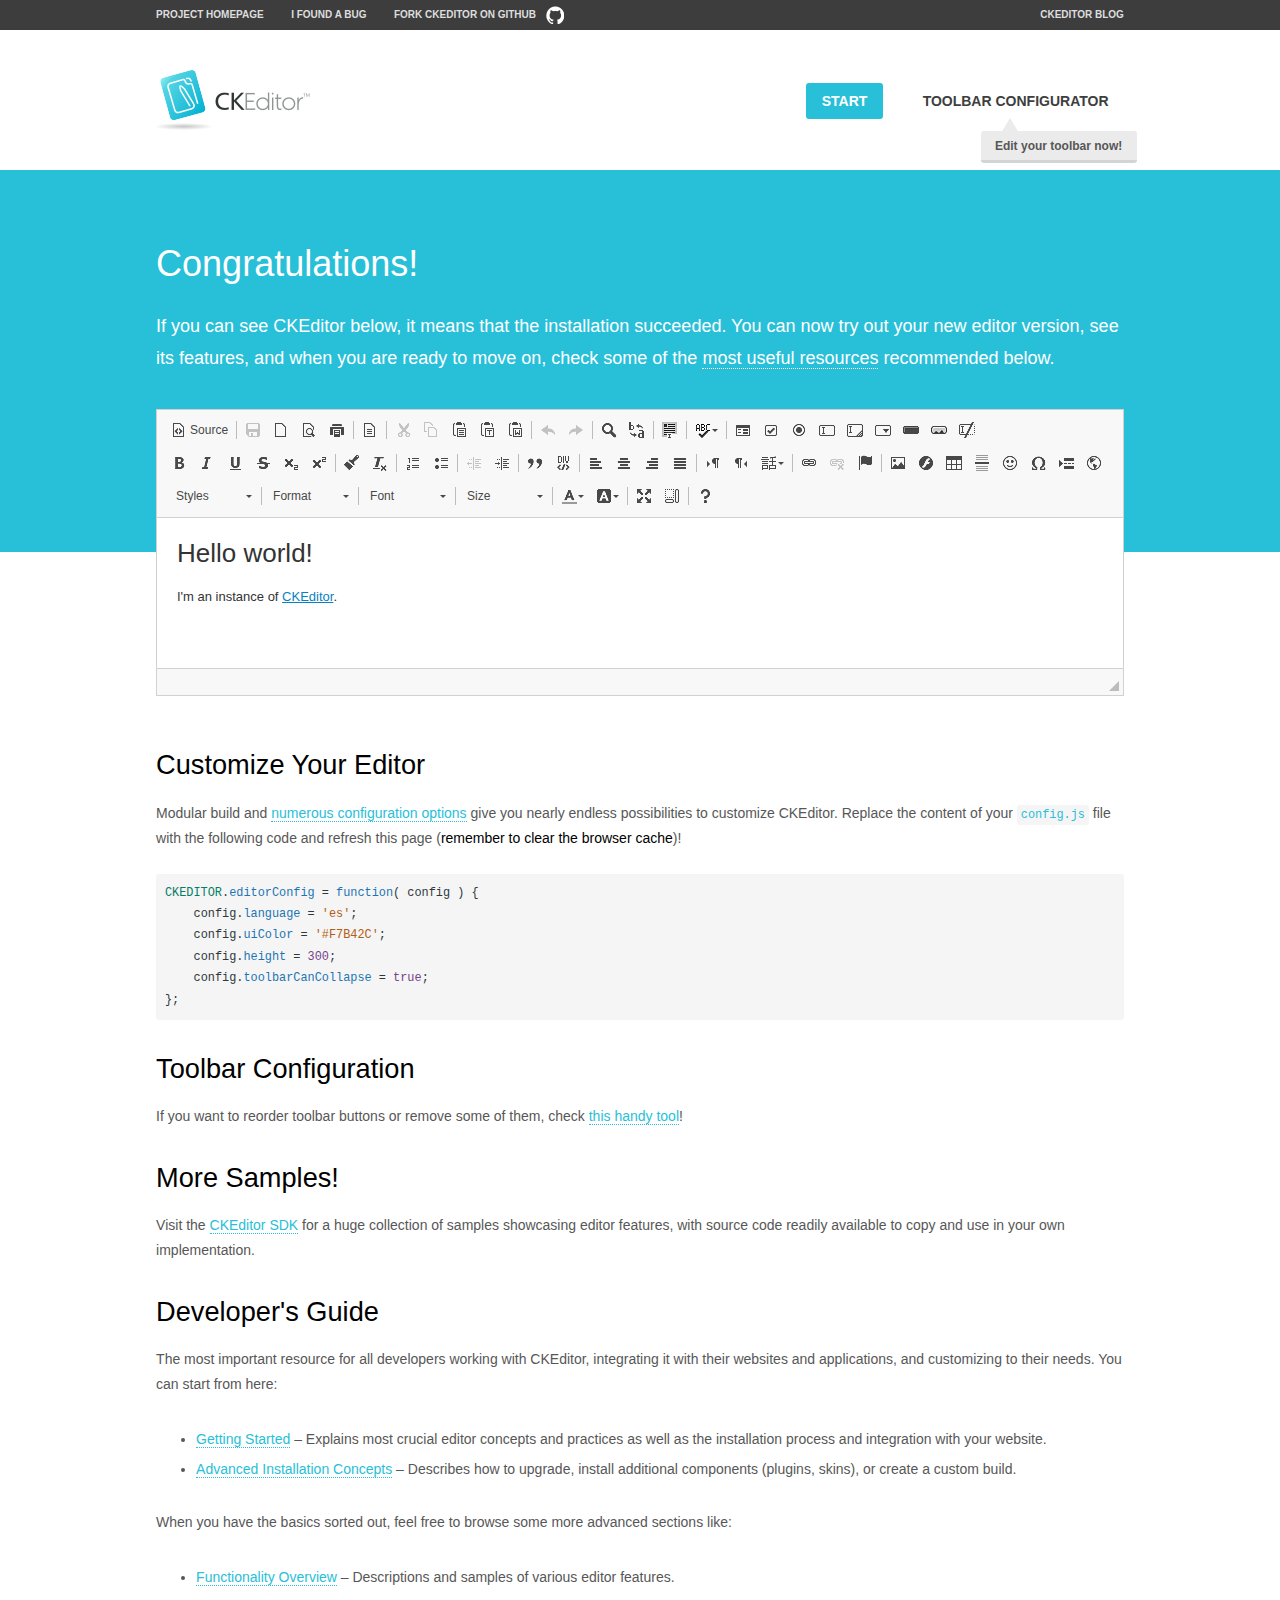
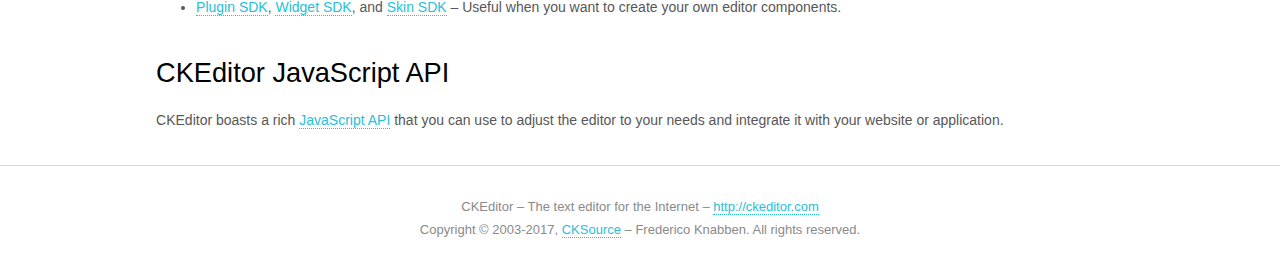
<file: js/ckeditor/samples/index.html>
<!DOCTYPE html>
<!--
Copyright (c) 2003-2017, CKSource - Frederico Knabben. All rights reserved.
For licensing, see LICENSE.md or http://ckeditor.com/license
-->
<html>
<head>
	<meta charset="utf-8">
	<title>CKEditor Sample</title>
	<script src="../ckeditor.js"></script>
	<script src="js/sample.js"></script>
	<link rel="stylesheet" href="css/samples.css">
	<link rel="stylesheet" href="toolbarconfigurator/lib/codemirror/neo.css">
</head>
<body id="main">

<nav class="navigation-a">
	<div class="grid-container">
		<ul class="navigation-a-left grid-width-70">
			<li><a href="http://ckeditor.com">Project Homepage</a></li>
			<li><a href="http://dev.ckeditor.com/">I found a bug</a></li>
			<li><a href="http://github.com/ckeditor/ckeditor-dev" class="icon-pos-right icon-navigation-a-github">Fork CKEditor on GitHub</a></li>
		</ul>
		<ul class="navigation-a-right grid-width-30">
			<li><a href="http://ckeditor.com/blog-list">CKEditor Blog</a></li>
		</ul>
	</div>
</nav>

<header class="header-a">
	<div class="grid-container">
		<h1 class="header-a-logo grid-width-30">
			<a href="index.html"><img src="img/logo.png" alt="CKEditor Sample"></a>
		</h1>

		<nav class="navigation-b grid-width-70">
			<ul>
				<li><a href="index.html" class="button-a button-a-background">Start</a></li>
				<li><a href="toolbarconfigurator/index.html" class="button-a">Toolbar configurator <span class="balloon-a balloon-a-nw">Edit your toolbar now!</span></a></li>
			</ul>
		</nav>
	</div>
</header>

<main>
	<div class="adjoined-top">
		<div class="grid-container">
			<div class="content grid-width-100">
				<h1>Congratulations!</h1>
				<p>
					If you can see CKEditor below, it means that the installation succeeded.
					You can now try out your new editor version, see its features, and when you are ready to move on, check some of the <a href="#sample-customize">most useful resources</a> recommended below.
				</p>
			</div>
		</div>
	</div>
	<div class="adjoined-bottom">
		<div class="grid-container">
			<div class="grid-width-100">
				<div id="editor">
					<h1>Hello world!</h1>
					<p>I'm an instance of <a href="http://ckeditor.com">CKEditor</a>.</p>
				</div>
			</div>
		</div>
	</div>

	<div class="grid-container">
		<div class="content grid-width-100">
			<section id="sample-customize">
				<h2>Customize Your Editor</h2>
				<p>Modular build and <a href="http://docs.ckeditor.com/#!/guide/dev_configuration">numerous configuration options</a> give you nearly endless possibilities to customize CKEditor. Replace the content of your <code><a href="../config.js">config.js</a></code> file with the following code and refresh this page (<strong>remember to clear the browser cache</strong>)!</p>
		<pre class="cm-s-neo CodeMirror"><code><span style="padding-right: 0.1px;"><span class="cm-variable">CKEDITOR</span>.<span class="cm-property">editorConfig</span> <span class="cm-operator">=</span> <span class="cm-keyword">function</span>( <span class="cm-def">config</span> ) {</span>
<span style="padding-right: 0.1px;"><span class="cm-tab">	</span><span class="cm-variable-2">config</span>.<span class="cm-property">language</span> <span class="cm-operator">=</span> <span class="cm-string">'es'</span>;</span>
<span style="padding-right: 0.1px;"><span class="cm-tab">	</span><span class="cm-variable-2">config</span>.<span class="cm-property">uiColor</span> <span class="cm-operator">=</span> <span class="cm-string">'#F7B42C'</span>;</span>
<span style="padding-right: 0.1px;"><span class="cm-tab">	</span><span class="cm-variable-2">config</span>.<span class="cm-property">height</span> <span class="cm-operator">=</span> <span class="cm-number">300</span>;</span>
<span style="padding-right: 0.1px;"><span class="cm-tab">	</span><span class="cm-variable-2">config</span>.<span class="cm-property">toolbarCanCollapse</span> <span class="cm-operator">=</span> <span class="cm-atom">true</span>;</span>
<span style="padding-right: 0.1px;">};</span></code></pre>
			</section>

			<section>
				<h2>Toolbar Configuration</h2>
				<p>If you want to reorder toolbar buttons or remove some of them, check <a href="toolbarconfigurator/index.html">this handy tool</a>!</p>
			</section>

			<section>
				<h2>More Samples!</h2>
				<p>Visit the <a href="http://sdk.ckeditor.com">CKEditor SDK</a> for a huge collection of samples showcasing editor features, with source code readily available to copy and use in your own implementation.</p>
			</section>

			<section>
				<h2>Developer's Guide</h2>
				<p>The most important resource for all developers working with CKEditor, integrating it with their websites and applications, and customizing to their needs. You can start from here:</p>
				<ul>
					<li><a href="http://docs.ckeditor.com/#!/guide/dev_installation">Getting Started</a> &ndash; Explains most crucial editor concepts and practices as well as the installation process and integration with your website.</li>
					<li><a href="http://docs.ckeditor.com/#!/guide/dev_advanced_installation">Advanced Installation Concepts</a> &ndash; Describes how to upgrade, install additional components (plugins, skins), or create a custom build.</li>
				</ul>
					<p>When you have the basics sorted out, feel free to browse some more advanced sections like:</p>
				<ul>
					<li><a href="http://docs.ckeditor.com/#!/guide/dev_features">Functionality Overview</a> &ndash; Descriptions and samples of various editor features.</li>
					<li><a href="http://docs.ckeditor.com/#!/guide/plugin_sdk_intro">Plugin SDK</a>, <a href="http://docs.ckeditor.com/#!/guide/widget_sdk_intro">Widget SDK</a>, and <a href="http://docs.ckeditor.com/#!/guide/skin_sdk_intro">Skin SDK</a> &ndash; Useful when you want to create your own editor components.</li>
				</ul>
			</section>

			<section>
				<h2>CKEditor JavaScript API</h2>
				<p>CKEditor boasts a rich <a href="http://docs.ckeditor.com/#!/api">JavaScript API</a> that you can use to adjust the editor to your needs and integrate it with your website or application.</p>
			</section>
		</div>
	</div>
</main>

<footer class="footer-a grid-container">
	<div class="grid-container">
		<p class="grid-width-100">
			CKEditor &ndash; The text editor for the Internet &ndash; <a class="samples" href="http://ckeditor.com/">http://ckeditor.com</a>
		</p>
		<p class="grid-width-100" id="copy">
			Copyright &copy; 2003-2017, <a class="samples" href="http://cksource.com/">CKSource</a> &ndash; Frederico Knabben. All rights reserved.
		</p>
	</div>
</footer>
<script>
	initSample();
</script>

</body>
</html>
</file>
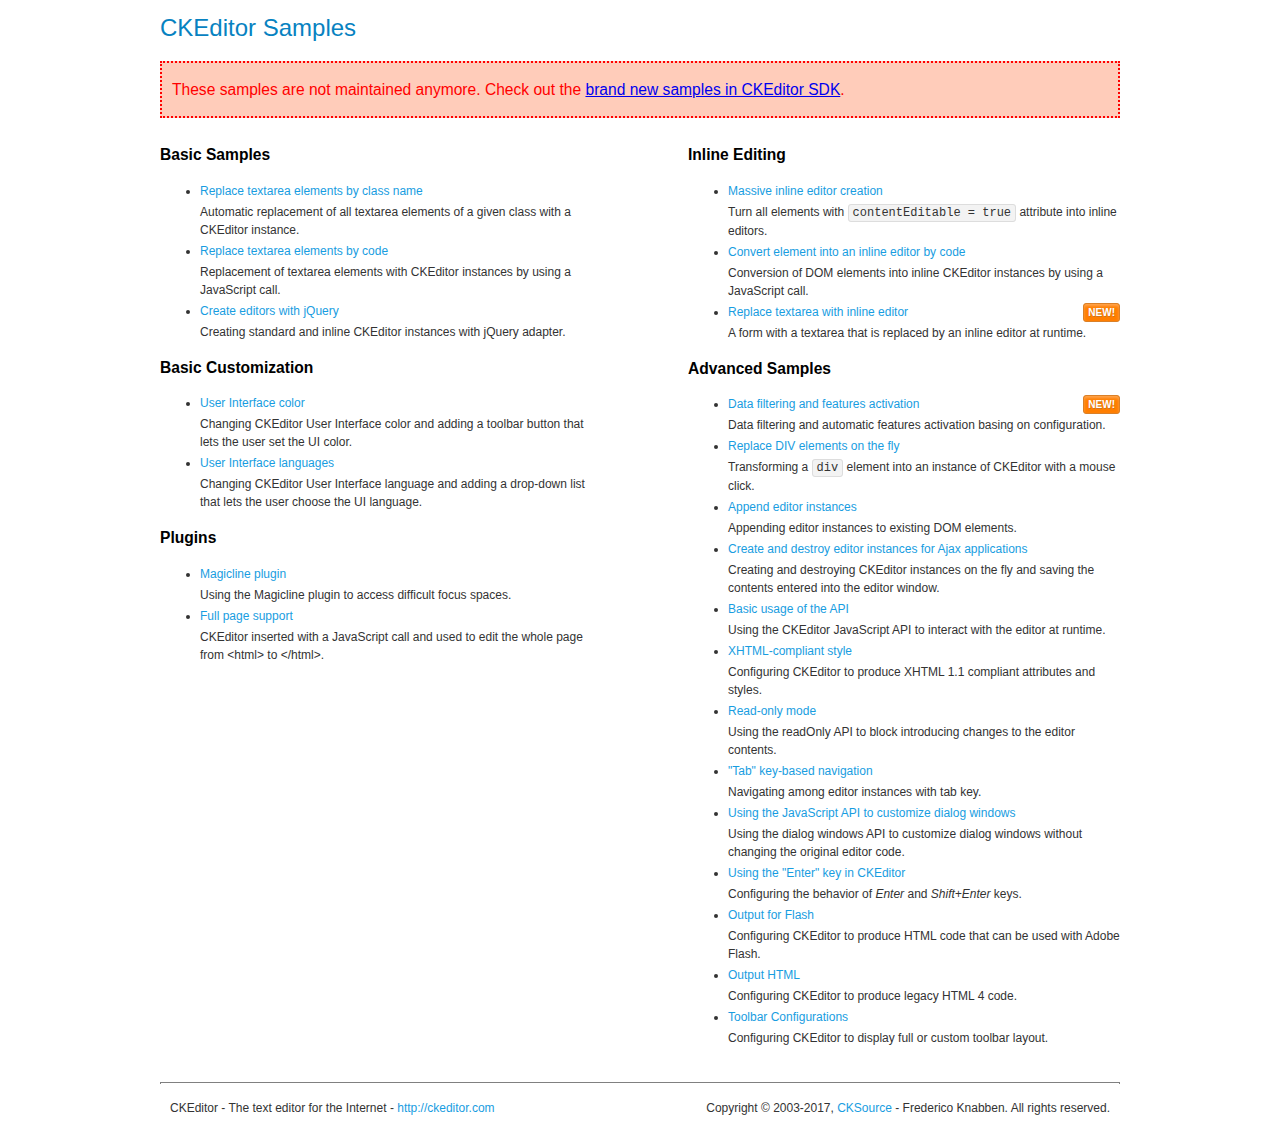
<file: js/ckeditor/samples/old/index.html>
<!DOCTYPE html>
<!--
Copyright (c) 2003-2017, CKSource - Frederico Knabben. All rights reserved.
For licensing, see LICENSE.md or http://ckeditor.com/license
-->
<html>
<head>
	<meta charset="utf-8">
	<title>CKEditor Samples</title>
	<link rel="stylesheet" href="sample.css">
</head>
<body>
	<h1 class="samples">
		CKEditor Samples
	</h1>
	<div class="warning deprecated">
		These samples are not maintained anymore. Check out the <a href="http://sdk.ckeditor.com/">brand new samples in CKEditor SDK</a>.
	</div>
	<div class="twoColumns">
		<div class="twoColumnsLeft">
			<h2 class="samples">
				Basic Samples
			</h2>
			<dl class="samples">
				<dt><a class="samples" href="replacebyclass.html">Replace textarea elements by class name</a></dt>
				<dd>Automatic replacement of all textarea elements of a given class with a CKEditor instance.</dd>

				<dt><a class="samples" href="replacebycode.html">Replace textarea elements by code</a></dt>
				<dd>Replacement of textarea elements with CKEditor instances by using a JavaScript call.</dd>

				<dt><a class="samples" href="jquery.html">Create editors with jQuery</a></dt>
				<dd>Creating standard and inline CKEditor instances with jQuery adapter.</dd>
			</dl>

			<h2 class="samples">
				Basic Customization
			</h2>
			<dl class="samples">
				<dt><a class="samples" href="uicolor.html">User Interface color</a></dt>
				<dd>Changing CKEditor User Interface color and adding a toolbar button that lets the user set the UI color.</dd>

				<dt><a class="samples" href="uilanguages.html">User Interface languages</a></dt>
				<dd>Changing CKEditor User Interface language and adding a drop-down list that lets the user choose the UI language.</dd>
			</dl>


			<h2 class="samples">Plugins</h2>
<dl class="samples">
<dt><a class="samples" href="magicline/magicline.html">Magicline plugin</a></dt>
<dd>Using the Magicline plugin to access difficult focus spaces.</dd>

<dt><a class="samples" href="wysiwygarea/fullpage.html">Full page support</a></dt>
<dd>CKEditor inserted with a JavaScript call and used to edit the whole page from &lt;html&gt; to &lt;/html&gt;.</dd>
</dl>
		</div>
		<div class="twoColumnsRight">
			<h2 class="samples">
				Inline Editing
			</h2>
			<dl class="samples">
				<dt><a class="samples" href="inlineall.html">Massive inline editor creation</a></dt>
				<dd>Turn all elements with <code>contentEditable = true</code> attribute into inline editors.</dd>

				<dt><a class="samples" href="inlinebycode.html">Convert element into an inline editor by code</a></dt>
				<dd>Conversion of DOM elements into inline CKEditor instances by using a JavaScript call.</dd>

				<dt><a class="samples" href="inlinetextarea.html">Replace textarea with inline editor</a> <span class="new">New!</span></dt>
				<dd>A form with a textarea that is replaced by an inline editor at runtime.</dd>

				
			</dl>

			<h2 class="samples">
				Advanced Samples
			</h2>
			<dl class="samples">
				<dt><a class="samples" href="datafiltering.html">Data filtering and features activation</a> <span class="new">New!</span></dt>
				<dd>Data filtering and automatic features activation basing on configuration.</dd>

				<dt><a class="samples" href="divreplace.html">Replace DIV elements on the fly</a></dt>
				<dd>Transforming a <code>div</code> element into an instance of CKEditor with a mouse click.</dd>

				<dt><a class="samples" href="appendto.html">Append editor instances</a></dt>
				<dd>Appending editor instances to existing DOM elements.</dd>

				<dt><a class="samples" href="ajax.html">Create and destroy editor instances for Ajax applications</a></dt>
				<dd>Creating and destroying CKEditor instances on the fly and saving the contents entered into the editor window.</dd>

				<dt><a class="samples" href="api.html">Basic usage of the API</a></dt>
				<dd>Using the CKEditor JavaScript API to interact with the editor at runtime.</dd>

				<dt><a class="samples" href="xhtmlstyle.html">XHTML-compliant style</a></dt>
				<dd>Configuring CKEditor to produce XHTML 1.1 compliant attributes and styles.</dd>

				<dt><a class="samples" href="readonly.html">Read-only mode</a></dt>
				<dd>Using the readOnly API to block introducing changes to the editor contents.</dd>

				<dt><a class="samples" href="tabindex.html">"Tab" key-based navigation</a></dt>
				<dd>Navigating among editor instances with tab key.</dd>


				
<dt><a class="samples" href="dialog/dialog.html">Using the JavaScript API to customize dialog windows</a></dt>
<dd>Using the dialog windows API to customize dialog windows without changing the original editor code.</dd>

<dt><a class="samples" href="enterkey/enterkey.html">Using the &quot;Enter&quot; key in CKEditor</a></dt>
<dd>Configuring the behavior of <em>Enter</em> and <em>Shift+Enter</em> keys.</dd>

<dt><a class="samples" href="htmlwriter/outputforflash.html">Output for Flash</a></dt>
<dd>Configuring CKEditor to produce HTML code that can be used with Adobe Flash.</dd>

<dt><a class="samples" href="htmlwriter/outputhtml.html">Output HTML</a></dt>
<dd>Configuring CKEditor to produce legacy HTML 4 code.</dd>

<dt><a class="samples" href="toolbar/toolbar.html">Toolbar Configurations</a></dt>
<dd>Configuring CKEditor to display full or custom toolbar layout.</dd>

			</dl>
		</div>
	</div>
	<div id="footer">
		<hr>
		<p>
			CKEditor - The text editor for the Internet - <a class="samples" href="http://ckeditor.com/">http://ckeditor.com</a>
		</p>
		<p id="copy">
			Copyright &copy; 2003-2017, <a class="samples" href="http://cksource.com/">CKSource</a> - Frederico Knabben. All rights reserved.
		</p>
	</div>
</body>
</html>
</file>
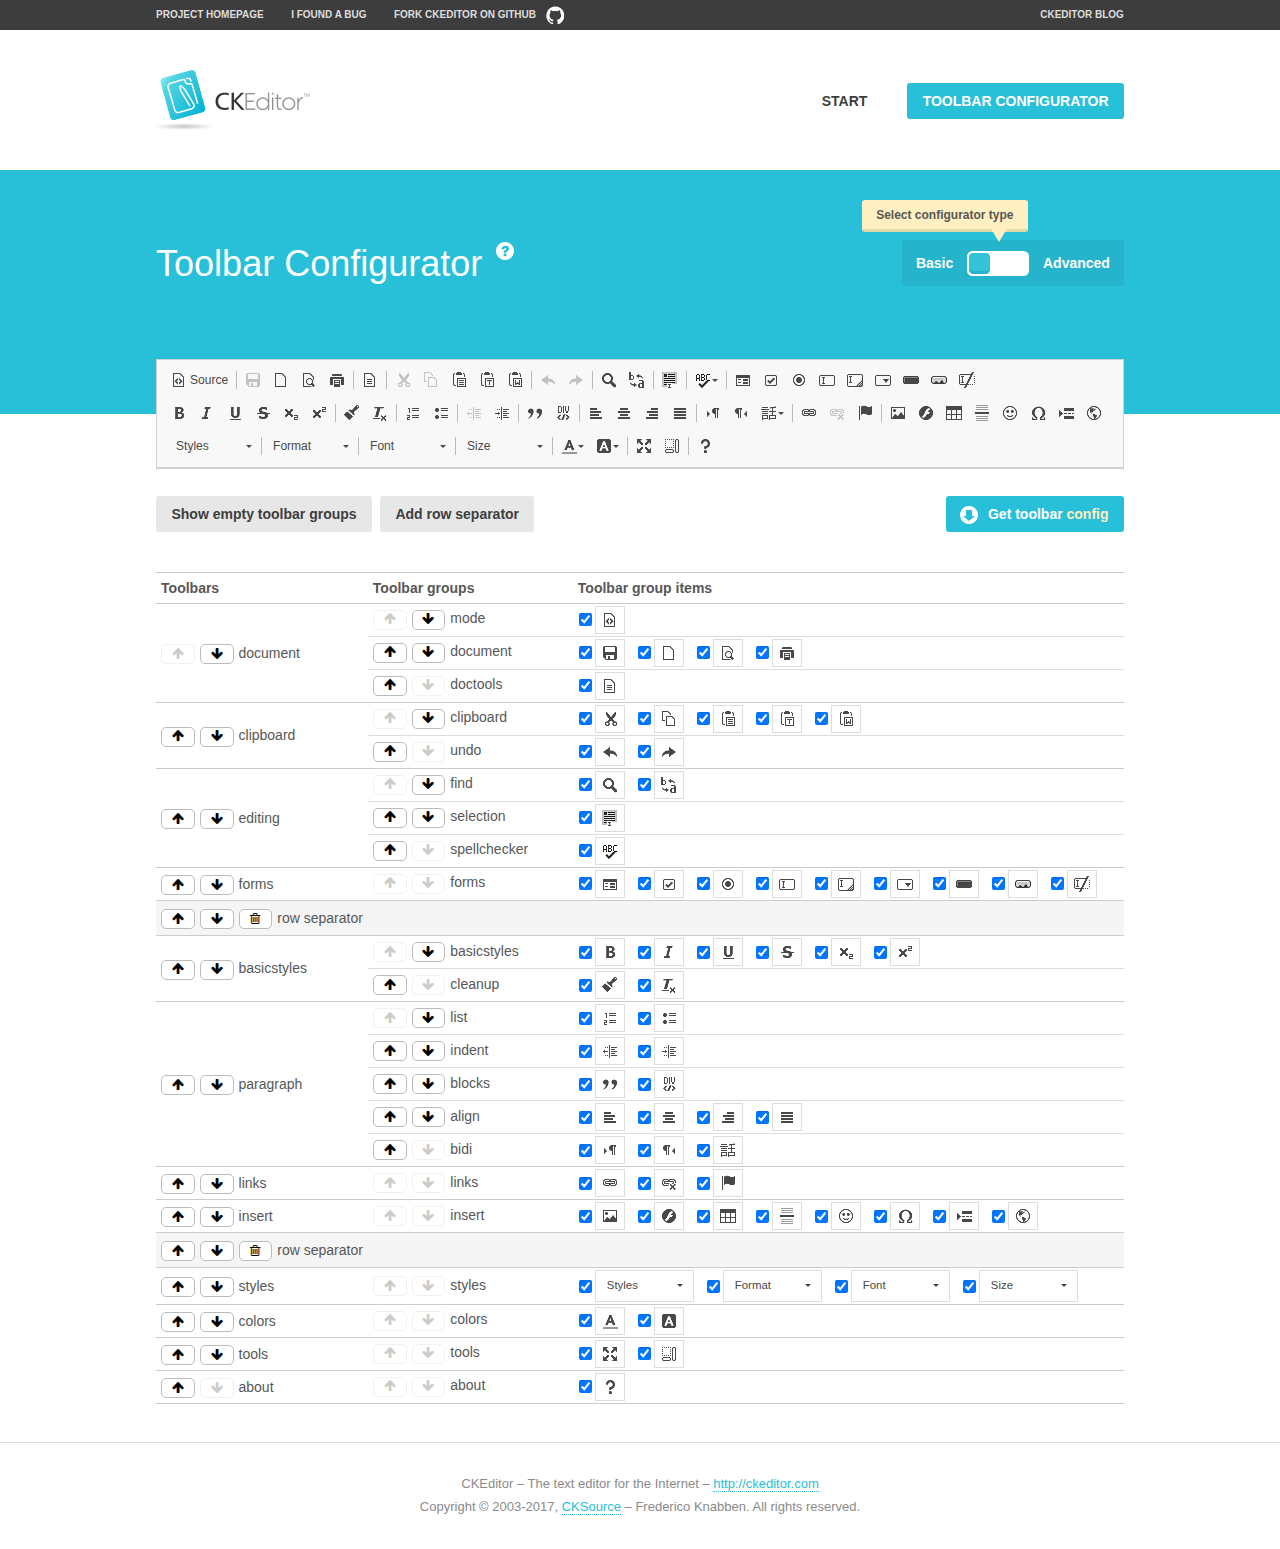
<file: js/ckeditor/samples/toolbarconfigurator/index.html>
<!DOCTYPE html>
<!--
Copyright (c) 2003-2017, CKSource - Frederico Knabben. All rights reserved.
For licensing, see LICENSE.md or http://ckeditor.com/license
-->
<!--[if IE 8]><html class="ie8"><![endif]-->
<!--[if gt IE 8]><html><![endif]-->
<!--[if !IE]><!--><html><!--<![endif]-->
<head>
	<meta charset="utf-8">
	<title>Toolbar Configurator</title>
	<script src="../../ckeditor.js"></script>
	<script>
		if ( CKEDITOR.env.ie && CKEDITOR.env.version < 9 )
			CKEDITOR.tools.enableHtml5Elements( document );
	</script>
	<link rel="stylesheet" href="lib/codemirror/codemirror.css">
	<link rel="stylesheet" href="lib/codemirror/show-hint.css">
	<link rel="stylesheet" href="lib/codemirror/neo.css">
	<link rel="stylesheet" href="css/fontello.css">
	<link rel="stylesheet" href="../css/samples.css">
</head>
<body id="toolbar">

<nav class="navigation-a">
	<div class="grid-container">
		<ul class="navigation-a-left grid-width-70">
			<li><a href="http://ckeditor.com">Project Homepage</a></li>
			<li><a href="http://dev.ckeditor.com/">I found a bug</a></li>
			<li><a href="http://github.com/ckeditor/ckeditor-dev" class="icon-pos-right icon-navigation-a-github">Fork CKEditor on GitHub</a></li>
		</ul>
		<ul class="navigation-a-right grid-width-30">
			<li><a href="http://ckeditor.com/blog-list">CKEditor Blog</a></li>
		</ul>
	</div>
</nav>

<header class="header-a">
	<div class="grid-container">
		<h1 class="header-a-logo grid-width-30">
			<a href="../index.html"><img src="../img/logo.png" alt="CKEditor Logo"></a>
		</h1>
		<nav class="navigation-b grid-width-70">
			<ul>
				<li><a href="../index.html"  class="button-a">Start</a></li>
				<li><a href="index.html"  class="button-a button-a-background">Toolbar configurator</a></li>
			</ul>
		</nav>
	</div>
</header>

<main>
	<div class="adjoined-top">
		<div class="grid-container">
			<div class="content grid-width-100">
				<div class="grid-container-nested">
					<h1 class="grid-width-60">
						Toolbar Configurator
						<a href="#help-content" type="button" title="Configurator help" id="help" class="button-a button-a-background button-a-no-text icon-pos-left icon-question-mark">Help</a>
					</h1>

					<div class="grid-width-40 grid-switch-magic">
						<div class="switch">
							<span class="balloon-a balloon-a-se">Select configurator type</span>
							<input type="radio" name="radio" data-num="1" id="radio-basic" />
							<input type="radio" name="radio" data-num="2" id="radio-advanced" />
							<label data-for="1" for="radio-basic">Basic</label>
							<span class="switch-inner">
								<span class="handler"></span>
							</span>
							<label data-for="2" for="radio-advanced">Advanced</label>
						</div>
					</div>
				</div>
			</div>
		</div>
	</div>
	<div class="adjoined-bottom">
		<div class="grid-container">
			<div class="grid-width-100">
				<div class="editors-container">
					<div id="editor-basic"></div>
					<div id="editor-advanced"></div>
				</div>
			</div>
		</div>
	</div>

	<div class="grid-container configurator">
		<div class="content grid-width-100">
			<div class="configurator">
				<div>
					<div id="toolbarModifierWrapper"></div>
				</div>
			</div>
		</div>
	</div>

	<div id="help-content">
		<div class="grid-container">
			<div class="grid-width-100">
				<h2>What Am I Doing Here?</h2>

				<div class="grid-container grid-container-nested">
					<div class="basic">
						<div class="grid-width-50">
							<p>Arrange <a href="http://docs.ckeditor.com/#!/api/CKEDITOR.config-cfg-toolbarGroups">toolbar groups</a>, toggle <a href="http://docs.ckeditor.com/#!/api/CKEDITOR.config-cfg-removeButtons">button visibility</a> according to your needs and get your toolbar configuration.</p>
							<p>You can replace the content of the <a href="../../config.js"><code>config.js</code></a> file with the generated configuration. If you already set some configuration options you will need to merge both configurations.</p>
						</div>
						<div class="grid-width-50">
							<p>Read more about different ways of <a href="http://docs.ckeditor.com/#!/guide/dev_configuration">setting configuration</a> and do not forget about <strong>clearing browser cache</strong>.</p>
							<p>Arranging toolbar groups is the recommended way of configuring the toolbar, but if you need more freedom you can use the <a href="#advanced">advanced configurator</a>.</p>
						</div>
					</div>
					<div class="advanced" style="display: none;">
						<div class="grid-width-50">
							<p>With this code editor you can edit your <a href="http://docs.ckeditor.com/#!/api/CKEDITOR.config-cfg-toolbar">toolbar configuration</a> live.</p>
							<p>You can replace the content of the <a href="../../config.js"><code>config.js</code></a> file with the generated configuration. If you already set some configuration options you will need to merge both configurations.</p>
						</div>
						<div class="grid-width-50">
							<p>Read more about different ways of <a href="http://docs.ckeditor.com/#!/guide/dev_configuration">setting configuration</a> and do not forget about <strong>clearing browser cache</strong>.</p>
						</div>
					</div>
				</div>

				<p class="grid-container grid-container-nested">
					<button type="button" class="help-content-close grid-width-100 button-a button-a-background">Got it. Let's play!</button>
				</p>
			</div>
		</div>
	</div>
</main>

<footer class="footer-a grid-container">
	<p class="grid-width-100">
		CKEditor &ndash; The text editor for the Internet &ndash; <a class="samples" href="http://ckeditor.com/">http://ckeditor.com</a>
	</p>
	<p class="grid-width-100" id="copy">
		Copyright &copy; 2003-2017, <a class="samples" href="http://cksource.com/">CKSource</a> &ndash; Frederico Knabben. All rights reserved.
	</p>
</footer>

<script src="lib/codemirror/codemirror.js"></script>
<script src="lib/codemirror/javascript.js"></script>
<script src="lib/codemirror/show-hint.js"></script>

<script src="js/fulltoolbareditor.js"></script>
<script src="js/abstracttoolbarmodifier.js"></script>
<script src="js/toolbarmodifier.js"></script>
<script src="js/toolbartextmodifier.js"></script>
<script src="../js/sf.js"></script>

<script>
	( function() {
		'use strict';

		var mode = ( window.location.hash.substr( 1 ) === 'advanced' ) ? 'advanced' : 'basic',
			configuratorSection = CKEDITOR.document.findOne( 'main > .grid-container.configurator' ),
			basicInstruction = CKEDITOR.document.findOne( '#help-content .basic' ),
			advancedInstruction = CKEDITOR.document.findOne( '#help-content .advanced' ),

			// Configurator mode switcher.
			modeSwitchBasic = CKEDITOR.document.getById( 'radio-basic' ),
			modeSwitchAdvanced = CKEDITOR.document.getById( 'radio-advanced' );

		// Initial setup
		function updateSwitcher() {
			if ( mode === 'advanced' ) {
				modeSwitchAdvanced.$.checked = true;
			} else {
				modeSwitchBasic.$.checked = true;
			}
		}

		updateSwitcher();

		CKEDITOR.document.getWindow().on( 'hashchange', function( e ) {
			var hash = window.location.hash.substr( 1 );
			if ( !( hash === 'advanced' || hash === 'basic' ) ) {
				return;
			}
			mode = hash;
			onToolbarsDone( mode );
		} );

		CKEDITOR.document.getWindow().on( 'resize', function() {
			updateToolbar( ( mode === 'basic' ? toolbarModifier : toolbarTextModifier )[ 'editorInstance' ] );
		} );

		function onRefresh( modifier ) {
			modifier = modifier || this;

			if ( mode === 'basic' && modifier instanceof ToolbarConfigurator.ToolbarTextModifier ) {
				return;
			}

			// CodeMirror container becomes visible, so we need to refresh and to avoid rendering problems.
			if ( mode === 'advanced' && modifier instanceof ToolbarConfigurator.ToolbarTextModifier ) {
				modifier.codeContainer.refresh();
			}

			updateToolbar( modifier.editorInstance );
		}

		function updateToolbar( editor ) {
			var editorContainer = editor.container;

			// Not always editor is loaded.
			if ( !editorContainer ) {
				return;
			}

			var displayStyle = editorContainer.getStyle( 'display' );

			editorContainer.setStyle( 'display', 'block' );

			var newHeight = editorContainer.getSize( 'height' );

			var newMarginTop = parseInt( editorContainer.getComputedStyle( 'margin-top' ), 10 );
			newMarginTop = ( isNaN( newMarginTop ) ? 0 : Number( newMarginTop ) );

			var newMarginBottom = parseInt( editorContainer.getComputedStyle( 'margin-bottom' ), 10 );
			newMarginBottom = ( isNaN( newMarginBottom ) ? 0 : Number( newMarginBottom ) );

			var result = newHeight + newMarginTop + newMarginBottom;

			editorContainer.setStyle( 'display', displayStyle );

			editor.container.getAscendant( 'div' ).setStyle( 'height', result + 'px' );
		}

		var toolbarModifier = new ToolbarConfigurator.ToolbarModifier( 'editor-basic' );

		var done = 0;
		toolbarModifier.init( onToolbarInit );
		toolbarModifier.onRefresh = onRefresh;

		CKEDITOR.document.getById( 'toolbarModifierWrapper' ).append( toolbarModifier.mainContainer );

		var toolbarTextModifier = new ToolbarConfigurator.ToolbarTextModifier( 'editor-advanced' );
		toolbarTextModifier.init( onToolbarInit );
		toolbarTextModifier.onRefresh = onRefresh;

		function onToolbarInit() {
			if ( ++done === 2 ) {
				onToolbarsDone();

				positionSticky.watch( CKEDITOR.document.findOne( '.toolbar' ), function() {
					return mode === 'advanced';
				} );
			}
		}

		function onToolbarsDone() {
			if ( mode === 'basic' ) {
				toggleModeBasic( false );
			} else {
				toggleModeAdvanced( false );
			}

			updateSwitcher();

			setTimeout( function() {
				CKEDITOR.document.findOne( '.editors-container' ).addClass( 'active' );
				CKEDITOR.document.findOne( '#toolbarModifierWrapper' ).addClass( 'active' );
			}, 200 );
		}

		CKEDITOR.document.getById( 'toolbarModifierWrapper' ).append( toolbarTextModifier.mainContainer );

		function toogleModeSwitch( onElement, offElement, onModifier, offModifier ) {
			onElement.addClass( 'fancy-button-active' );
			offElement.removeClass( 'fancy-button-active' );

			onModifier.showUI();
			offModifier.hideUI();
		}

		function toggleModeBasic( callOnRefresh ) {
			callOnRefresh = ( callOnRefresh !== false );
			mode = 'basic';
			window.location.hash = '#basic';
			toogleModeSwitch( modeSwitchBasic, modeSwitchAdvanced, toolbarModifier, toolbarTextModifier );

			configuratorSection.removeClass( 'freed-width' );
			basicInstruction.show();
			advancedInstruction.hide();

			callOnRefresh && onRefresh( toolbarModifier );
		}

		function toggleModeAdvanced( callOnRefresh ) {
			callOnRefresh = ( callOnRefresh !== false );
			mode = 'advanced';
			window.location.hash = '#advanced';
			toogleModeSwitch( modeSwitchAdvanced, modeSwitchBasic, toolbarTextModifier, toolbarModifier );

			configuratorSection.addClass( 'freed-width' );
			advancedInstruction.show();
			basicInstruction.hide();

			callOnRefresh && onRefresh( toolbarTextModifier );
		}

		modeSwitchBasic.on( 'click', toggleModeBasic );
		modeSwitchAdvanced.on( 'click', toggleModeAdvanced );

		//
		// Position:sticky for the toolbar.
		//

		// Will make elements behave like they were styled with position:sticky.
		var positionSticky = {
			// Store object: {
			// 		element: CKEDITOR.dom.element, // Element which will float.
			// 		placeholder: CKEDITOR.dom.element, // Placeholder which is place to prevent page bounce.
			// 		isFixed: boolean // Whether element float now.
			// }
			watched: [],

			active: [],

			staticContainer: null,

			init: function() {
				var element = CKEDITOR.dom.element.createFromHtml(
					'<div class="staticContainer">' +
						'<div class="grid-container" >' +
							'<div class="grid-width-100">' +
								'<div class="inner"></div>' +
							'</div>' +
						'</div>' +
					'</div>' );

				this.staticContainer = element.findOne( '.inner' );

				CKEDITOR.document.getBody().append( element );
			},

			watch: function( element, preventFunc ) {
				this.watched.push( {
					element: element,
					placeholder: new CKEDITOR.dom.element( 'div' ),
					isFixed: false,
					preventFunc: preventFunc
				} );
			},

			checkAll: function() {
				for ( var i = 0; i < this.watched.length; i++ ) {
					this.check( this.watched[ i ] );
				}
			},

			check: function( element ) {
				var isFixed = element.isFixed;
				var shouldBeFixed = this.shouldBeFixed( element );

				// Nothing to be done.
				if ( isFixed === shouldBeFixed ) {
					return;
				}

				var placeholder = element.placeholder;

				if ( isFixed ) {
					// Unfixing.

					element.element.insertBefore( placeholder );
					placeholder.remove();

					element.element.removeStyle( 'margin' );

					this.active.splice( CKEDITOR.tools.indexOf( this.active, element ), 1 );

				} else {
					// Fixing.
					placeholder.setStyle( 'width', element.element.getSize( 'width' ) + 'px' );
					placeholder.setStyle( 'height', element.element.getSize( 'height' ) + 'px' );
					placeholder.setStyle( 'margin-bottom', element.element.getComputedStyle( 'margin-bottom' ) );
					placeholder.setStyle( 'display', element.element.getComputedStyle( 'display' ) );
					placeholder.insertAfter( element.element );

					this.staticContainer.append( element.element );

					this.active.push( element );
				}

				element.isFixed = !element.isFixed;
			},

			shouldBeFixed: function( element ) {
				if ( element.preventFunc && element.preventFunc() ) {
					return false;
				}

				// If element is already fixed we are checking it's placeholder.
				var related = ( element.isFixed ? element.placeholder : element.element ),
					clientRect = related.$.getBoundingClientRect(),
					staticHeight = this.staticContainer.getSize('height' ),
					elemHeight = element.element.getSize( 'height' );

				if ( element.isFixed ) {
					return ( clientRect.top + elemHeight < staticHeight );
				} else {
					return ( clientRect.top < staticHeight );
				}
			}
		};

		positionSticky.init();

		CKEDITOR.document.getWindow().on( 'scroll',
			new CKEDITOR.tools.eventsBuffer( 100, positionSticky.checkAll, positionSticky ).input
		);

		// Make the toolbar sticky.
		positionSticky.watch( CKEDITOR.document.findOne( '.editors-container' ) );

		// Help button and help-content.
		( function() {
			var helpButton = CKEDITOR.document.getById( 'help' ),
				helpContent = CKEDITOR.document.getById( 'help-content' );

			// Don't show help button on IE8 because it's unsupported by Pico Modal.
			if ( CKEDITOR.env.ie && CKEDITOR.env.version == 8 ) {
				helpButton.hide();
			} else {
				// Display help modal when the button is clicked.
				helpButton.on( 'click', function( evt ) {
					SF.modal( {
						// Clone modal content from DOM.
						content: helpContent.getHtml(),

						afterCreate: function( modal ) {
							// Enable modal content button to close the modal.
							new CKEDITOR.dom.element( modal.modalElem() ).findOne( '.help-content-close' ).once( 'click', modal.close );
						}
					} ).show();
				} );
			}
		} )();
	} )();
</script>
</body>
</html>
</file>
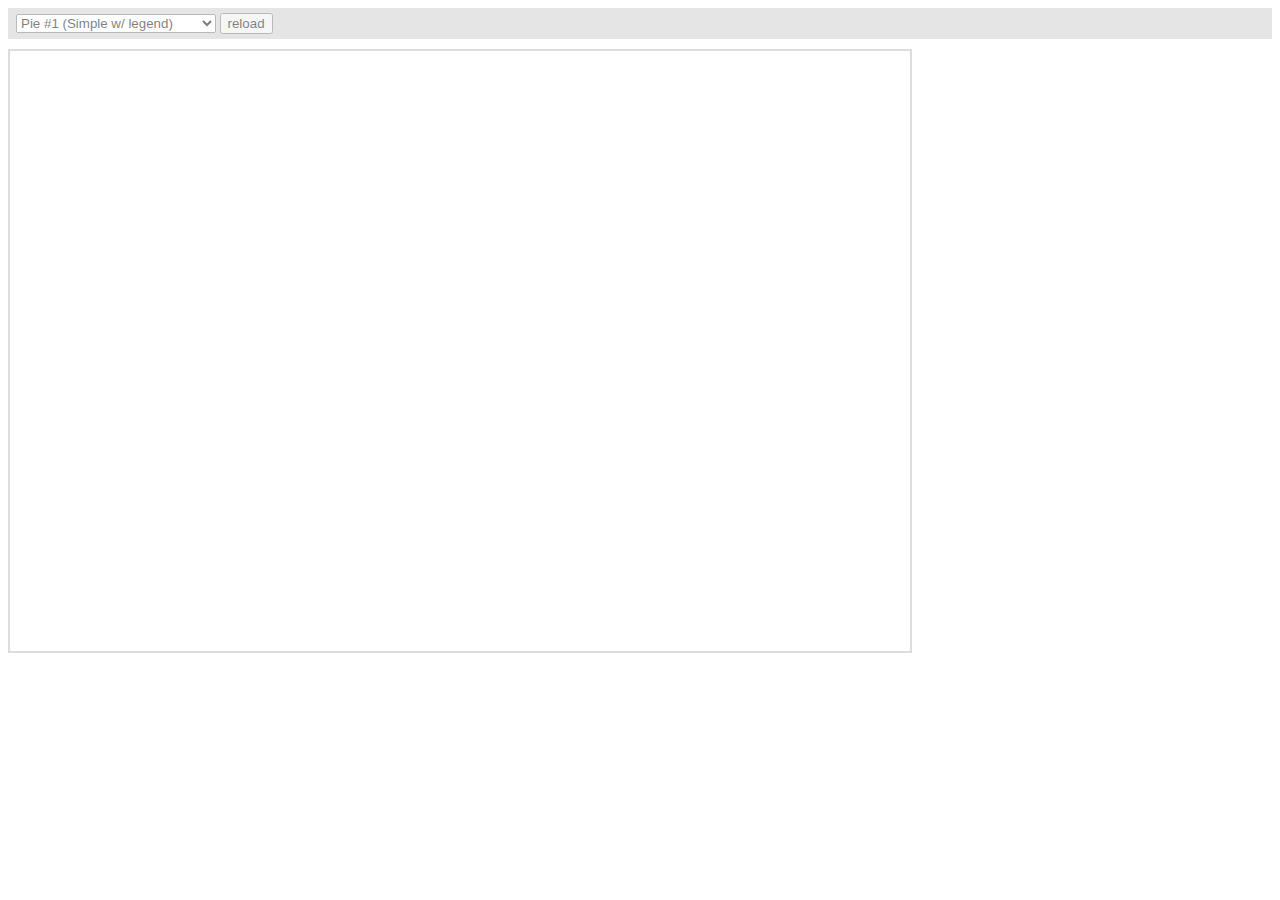
<file: js/amcharts/plugins/export/examples/index.html>
<html>
    <head>
		<meta http-equiv="Content-Type" content="text/html; charset=utf-8">
		<meta name="viewport" content="width=device-width, initial-scale=1, maximum-scale=1">
		<meta http-equiv="X-UA-Compatible" content="IE=edge" />

		<script src="http://code.jquery.com/jquery-1.11.1.min.js"></script>

		<style type="text/css">
			iframe {
				width: 900px;
				height: 600px;
				padding: 0;
				border: 2px solid #ddd;
				overflow: hidden;
				position: relative;
			}
			#controls {
				background: #ccc;
				opacity: 0.5;
				padding: 5px 8px;
				font-size: 14px;
				font-weight: bold;
				font-family: Verdana;
				margin-bottom: 10px;
			}
		</style>

		<script type="text/javascript">
			function setType( type ) {
				$( '#iframe' ).attr( 'src', type );
			}

			function reload() {
				setType( $( '#type' ).val() + "?" + Number( new Date() ) );
			}
		</script>
	</head>
	<body>
		<div id="controls">
			<select id="type" onchange="setType(this.options[this.selectedIndex].value);">
				<option value="pie1.html" selected="selected">Pie #1 (Simple w/ legend)</option>
				<option value="pie2.html"/>Pie #2 (3D w/ legend)</option>
				<option value="pie3.html"/>Pie #3 (w/ ext. legend bottom)</option>
				<option value="pie4.html"/>Pie #4 Multiple instances</option>
				<option value="serial1.html">Serial #1 (Area)</option>
				<option value="serial2.html">Serial #2 (Bar &amp; Line)</option>
				<option value="serial3.html">Serial #3 (Line w/ zoom)</option>
				<option value="xy.html">XY</option>
				<option value="radar.html">Radar</option>
				<option value="gauge.html">Gauge</option>
				<option value="funnel.html">Funnel</option>
				<option value="stock.html">Stock</option>
				<option value="map.html">Map</option>
				<option value="gantt.html">Gantt</option>
				<option value="advanced.html">Advanced</option>
			</select>
			<input type="button" value="reload" onclick="reload();" />
		</div>

		<iframe id="iframe" src="pie1.html" frameborder="0"></iframe>
	</body>
</html>
</file>
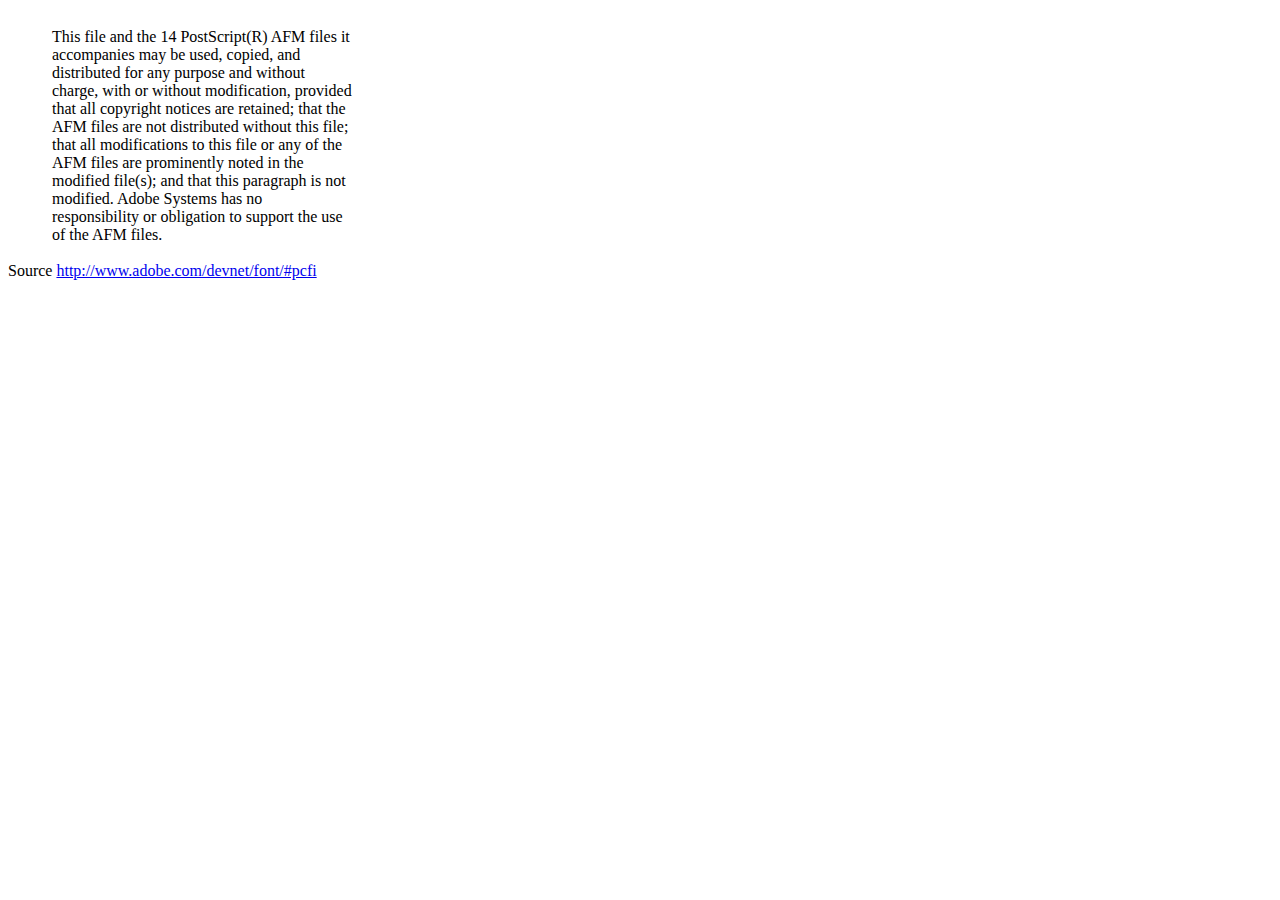
<file: dompdf/lib/fonts/mustRead.html>
<html>
	<head>
		<meta http-equiv="content-type" content="text/html;charset=iso-8859-1">
		<meta name="generator" content="Adobe GoLive 4">
		<title>Core 14 AFM Files - ReadMe</title>
	</head>
	<body bgcolor="white">
		<font color="white">or</font>
		<table border="0" cellpadding="0" cellspacing="2">
			<tr>
				<td width="40"></td>
				<td width="300">This file and the 14 PostScript(R) AFM files it accompanies may be used, copied, and distributed for any purpose and without charge, with or without modification, provided that all copyright notices are retained; that the AFM files are not distributed without this file; that all modifications to this file or any of the AFM files are prominently noted in the modified file(s); and that this paragraph is not modified. Adobe Systems has no responsibility or obligation to support the use of the AFM files. <font color="white">Col</font></td>
			</tr>
		</table>
		<p>Source <a href="http://www.adobe.com/devnet/font/#pcfi">http://www.adobe.com/devnet/font/#pcfi</a></p>
</body>
</html>
</file>
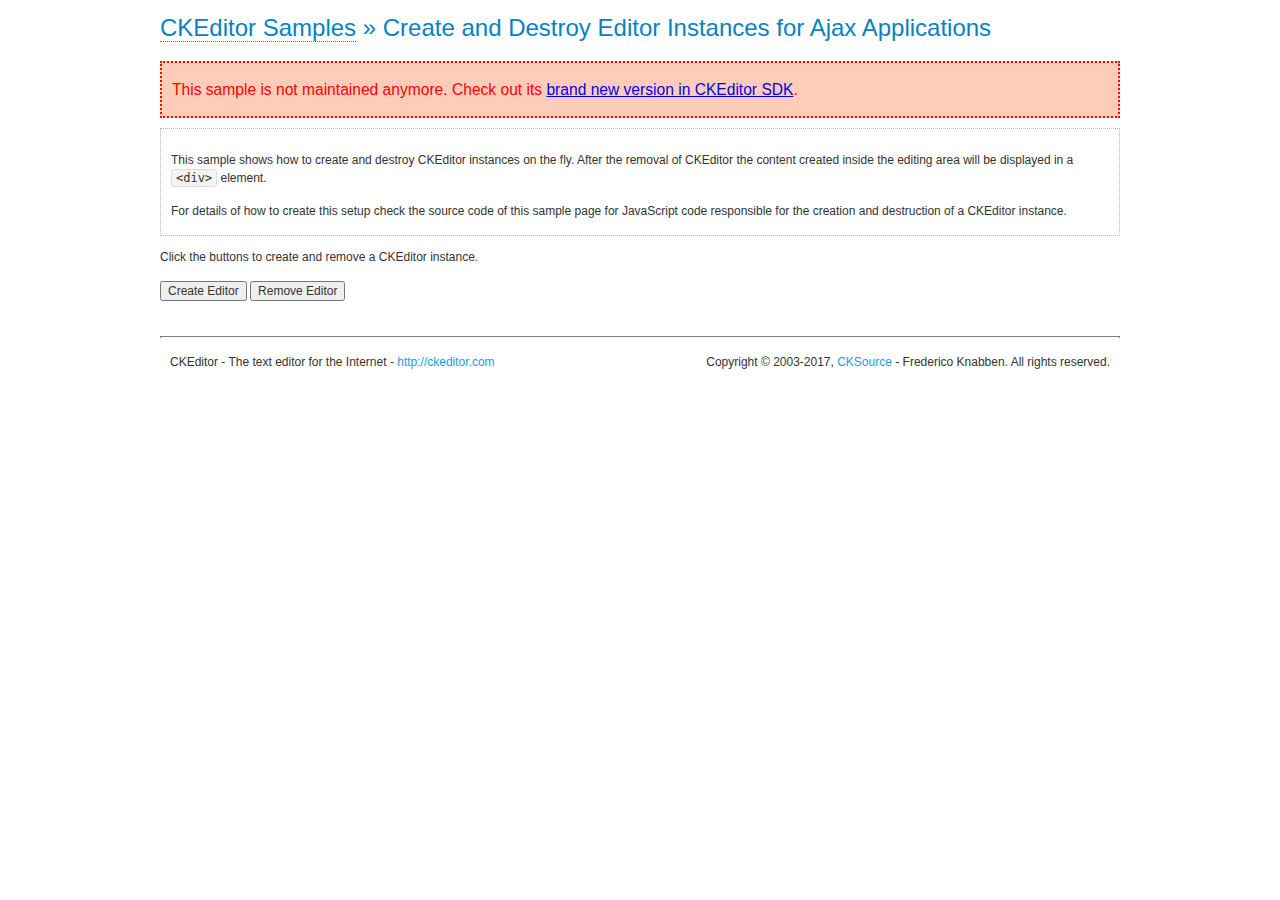
<file: js/ckeditor/samples/old/ajax.html>
<!DOCTYPE html>
<!--
Copyright (c) 2003-2017, CKSource - Frederico Knabben. All rights reserved.
For licensing, see LICENSE.md or http://ckeditor.com/license
-->
<html>
<head>
	<meta charset="utf-8">
	<title>Ajax &mdash; CKEditor Sample</title>
	<script src="../../ckeditor.js"></script>
	<link rel="stylesheet" href="sample.css">
	<script>

		var editor, html = '';

		function createEditor() {
			if ( editor )
				return;

			// Create a new editor inside the <div id="editor">, setting its value to html
			var config = {};
			editor = CKEDITOR.appendTo( 'editor', config, html );
		}

		function removeEditor() {
			if ( !editor )
				return;

			// Retrieve the editor contents. In an Ajax application, this data would be
			// sent to the server or used in any other way.
			document.getElementById( 'editorcontents' ).innerHTML = html = editor.getData();
			document.getElementById( 'contents' ).style.display = '';

			// Destroy the editor.
			editor.destroy();
			editor = null;
		}

	</script>
</head>
<body>
	<h1 class="samples">
		<a href="index.html">CKEditor Samples</a> &raquo; Create and Destroy Editor Instances for Ajax Applications
	</h1>
	<div class="warning deprecated">
		This sample is not maintained anymore. Check out its <a href="http://sdk.ckeditor.com/samples/saveajax.html">brand new version in CKEditor SDK</a>.
	</div>
	<div class="description">
		<p>
			This sample shows how to create and destroy CKEditor instances on the fly. After the removal of CKEditor the content created inside the editing
			area will be displayed in a <code>&lt;div&gt;</code> element.
		</p>
		<p>
			For details of how to create this setup check the source code of this sample page
			for JavaScript code responsible for the creation and destruction of a CKEditor instance.
		</p>
	</div>
	<p>Click the buttons to create and remove a CKEditor instance.</p>
	<p>
		<input onclick="createEditor();" type="button" value="Create Editor">
		<input onclick="removeEditor();" type="button" value="Remove Editor">
	</p>
	<!-- This div will hold the editor. -->
	<div id="editor">
	</div>
	<div id="contents" style="display: none">
		<p>
			Edited Contents:
		</p>
		<!-- This div will be used to display the editor contents. -->
		<div id="editorcontents">
		</div>
	</div>
	<div id="footer">
		<hr>
		<p>
			CKEditor - The text editor for the Internet - <a class="samples" href="http://ckeditor.com/">http://ckeditor.com</a>
		</p>
		<p id="copy">
			Copyright &copy; 2003-2017, <a class="samples" href="http://cksource.com/">CKSource</a> - Frederico
			Knabben. All rights reserved.
		</p>
	</div>
</body>
</html>
</file>
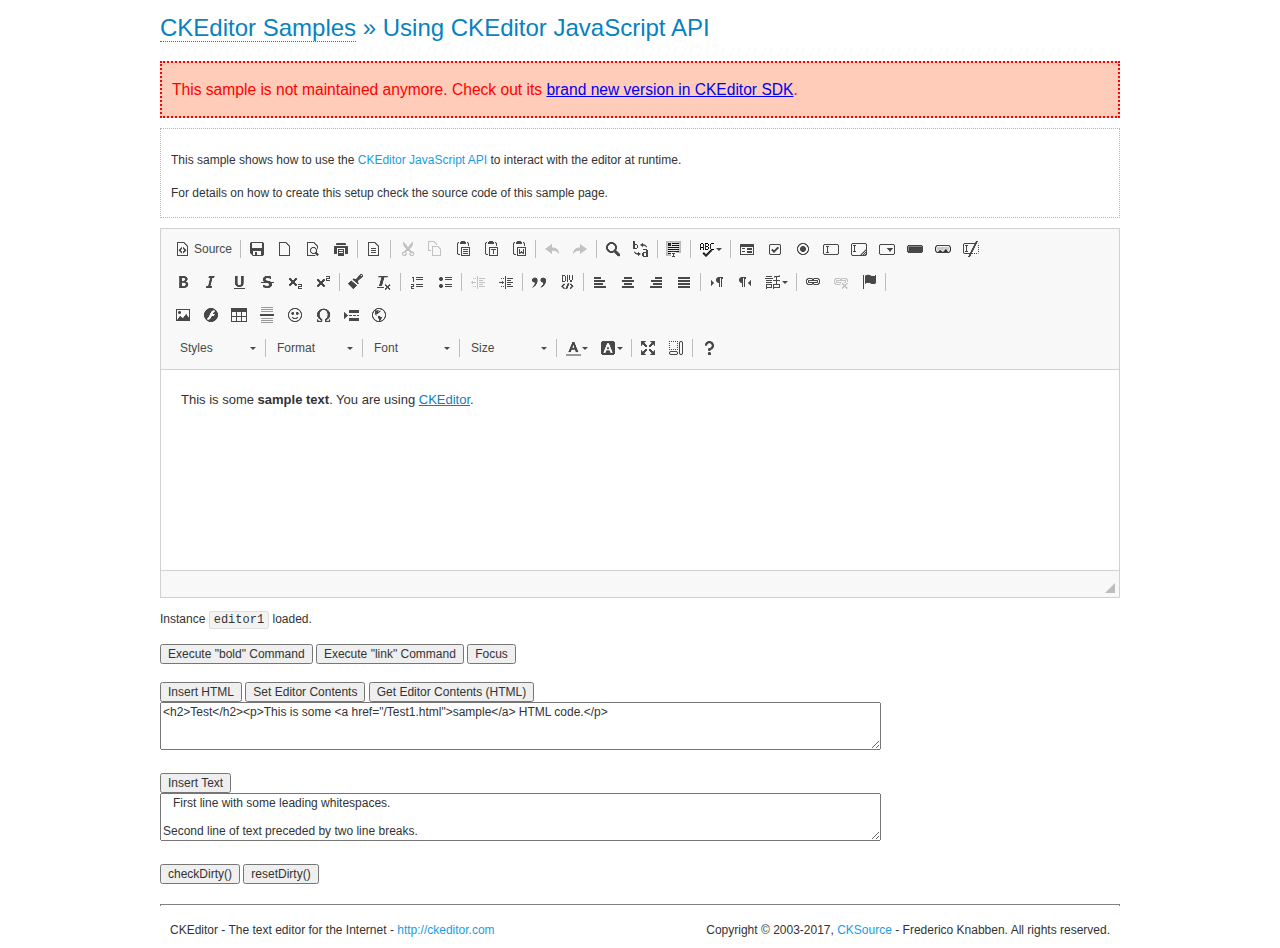
<file: js/ckeditor/samples/old/api.html>
<!DOCTYPE html>
<!--
Copyright (c) 2003-2017, CKSource - Frederico Knabben. All rights reserved.
For licensing, see LICENSE.md or http://ckeditor.com/license
-->
<html>
<head>
	<meta charset="utf-8">
	<title>API Usage &mdash; CKEditor Sample</title>
	<script src="../../ckeditor.js"></script>
	<link href="sample.css" rel="stylesheet">
	<script>

// The instanceReady event is fired, when an instance of CKEditor has finished
// its initialization.
CKEDITOR.on( 'instanceReady', function( ev ) {
	// Show the editor name and description in the browser status bar.
	document.getElementById( 'eMessage' ).innerHTML = 'Instance <code>' + ev.editor.name + '<\/code> loaded.';

	// Show this sample buttons.
	document.getElementById( 'eButtons' ).style.display = 'block';
});

function InsertHTML() {
	// Get the editor instance that we want to interact with.
	var editor = CKEDITOR.instances.editor1;
	var value = document.getElementById( 'htmlArea' ).value;

	// Check the active editing mode.
	if ( editor.mode == 'wysiwyg' )
	{
		// Insert HTML code.
		// http://docs.ckeditor.com/#!/api/CKEDITOR.editor-method-insertHtml
		editor.insertHtml( value );
	}
	else
		alert( 'You must be in WYSIWYG mode!' );
}

function InsertText() {
	// Get the editor instance that we want to interact with.
	var editor = CKEDITOR.instances.editor1;
	var value = document.getElementById( 'txtArea' ).value;

	// Check the active editing mode.
	if ( editor.mode == 'wysiwyg' )
	{
		// Insert as plain text.
		// http://docs.ckeditor.com/#!/api/CKEDITOR.editor-method-insertText
		editor.insertText( value );
	}
	else
		alert( 'You must be in WYSIWYG mode!' );
}

function SetContents() {
	// Get the editor instance that we want to interact with.
	var editor = CKEDITOR.instances.editor1;
	var value = document.getElementById( 'htmlArea' ).value;

	// Set editor contents (replace current contents).
	// http://docs.ckeditor.com/#!/api/CKEDITOR.editor-method-setData
	editor.setData( value );
}

function GetContents() {
	// Get the editor instance that you want to interact with.
	var editor = CKEDITOR.instances.editor1;

	// Get editor contents
	// http://docs.ckeditor.com/#!/api/CKEDITOR.editor-method-getData
	alert( editor.getData() );
}

function ExecuteCommand( commandName ) {
	// Get the editor instance that we want to interact with.
	var editor = CKEDITOR.instances.editor1;

	// Check the active editing mode.
	if ( editor.mode == 'wysiwyg' )
	{
		// Execute the command.
		// http://docs.ckeditor.com/#!/api/CKEDITOR.editor-method-execCommand
		editor.execCommand( commandName );
	}
	else
		alert( 'You must be in WYSIWYG mode!' );
}

function CheckDirty() {
	// Get the editor instance that we want to interact with.
	var editor = CKEDITOR.instances.editor1;
	// Checks whether the current editor contents present changes when compared
	// to the contents loaded into the editor at startup
	// http://docs.ckeditor.com/#!/api/CKEDITOR.editor-method-checkDirty
	alert( editor.checkDirty() );
}

function ResetDirty() {
	// Get the editor instance that we want to interact with.
	var editor = CKEDITOR.instances.editor1;
	// Resets the "dirty state" of the editor (see CheckDirty())
	// http://docs.ckeditor.com/#!/api/CKEDITOR.editor-method-resetDirty
	editor.resetDirty();
	alert( 'The "IsDirty" status has been reset' );
}

function Focus() {
	CKEDITOR.instances.editor1.focus();
}

function onFocus() {
	document.getElementById( 'eMessage' ).innerHTML = '<b>' + this.name + ' is focused </b>';
}

function onBlur() {
	document.getElementById( 'eMessage' ).innerHTML = this.name + ' lost focus';
}

	</script>

</head>
<body>
	<h1 class="samples">
		<a href="index.html">CKEditor Samples</a> &raquo; Using CKEditor JavaScript API
	</h1>
	<div class="warning deprecated">
		This sample is not maintained anymore. Check out its <a href="http://sdk.ckeditor.com/samples/api.html">brand new version in CKEditor SDK</a>.
	</div>
	<div class="description">
	<p>
		This sample shows how to use the
		<a class="samples" href="http://docs.ckeditor.com/#!/api/CKEDITOR.editor">CKEditor JavaScript API</a>
		to interact with the editor at runtime.
	</p>
	<p>
		For details on how to create this setup check the source code of this sample page.
	</p>
	</div>

	<!-- This <div> holds alert messages to be display in the sample page. -->
	<div id="alerts">
		<noscript>
			<p>
				<strong>CKEditor requires JavaScript to run</strong>. In a browser with no JavaScript
				support, like yours, you should still see the contents (HTML data) and you should
				be able to edit it normally, without a rich editor interface.
			</p>
		</noscript>
	</div>
	<form action="../../../samples/sample_posteddata.php" method="post">
		<textarea cols="100" id="editor1" name="editor1" rows="10">&lt;p&gt;This is some &lt;strong&gt;sample text&lt;/strong&gt;. You are using &lt;a href="http://ckeditor.com/"&gt;CKEditor&lt;/a&gt;.&lt;/p&gt;</textarea>

		<script>
			// Replace the <textarea id="editor1"> with an CKEditor instance.
			CKEDITOR.replace( 'editor1', {
				on: {
					focus: onFocus,
					blur: onBlur,

					// Check for availability of corresponding plugins.
					pluginsLoaded: function( evt ) {
						var doc = CKEDITOR.document, ed = evt.editor;
						if ( !ed.getCommand( 'bold' ) )
							doc.getById( 'exec-bold' ).hide();
						if ( !ed.getCommand( 'link' ) )
							doc.getById( 'exec-link' ).hide();
					}
				}
			});
		</script>

		<p id="eMessage">
		</p>

		<div id="eButtons" style="display: none">
			<input id="exec-bold" onclick="ExecuteCommand('bold');" type="button" value="Execute &quot;bold&quot; Command">
			<input id="exec-link" onclick="ExecuteCommand('link');" type="button" value="Execute &quot;link&quot; Command">
			<input onclick="Focus();" type="button" value="Focus">
			<br><br>
			<input onclick="InsertHTML();" type="button" value="Insert HTML">
			<input onclick="SetContents();" type="button" value="Set Editor Contents">
			<input onclick="GetContents();" type="button" value="Get Editor Contents (HTML)">
			<br>
			<textarea cols="100" id="htmlArea" rows="3">&lt;h2&gt;Test&lt;/h2&gt;&lt;p&gt;This is some &lt;a href="/Test1.html"&gt;sample&lt;/a&gt; HTML code.&lt;/p&gt;</textarea>
			<br>
			<br>
			<input onclick="InsertText();" type="button" value="Insert Text">
			<br>
			<textarea cols="100" id="txtArea" rows="3">   First line with some leading whitespaces.

Second line of text preceded by two line breaks.</textarea>
			<br>
			<br>
			<input onclick="CheckDirty();" type="button" value="checkDirty()">
			<input onclick="ResetDirty();" type="button" value="resetDirty()">
		</div>
	</form>
	<div id="footer">
		<hr>
		<p>
			CKEditor - The text editor for the Internet - <a class="samples" href="http://ckeditor.com/">http://ckeditor.com</a>
		</p>
		<p id="copy">
			Copyright &copy; 2003-2017, <a class="samples" href="http://cksource.com/">CKSource</a> - Frederico
			Knabben. All rights reserved.
		</p>
	</div>
</body>
</html>
</file>
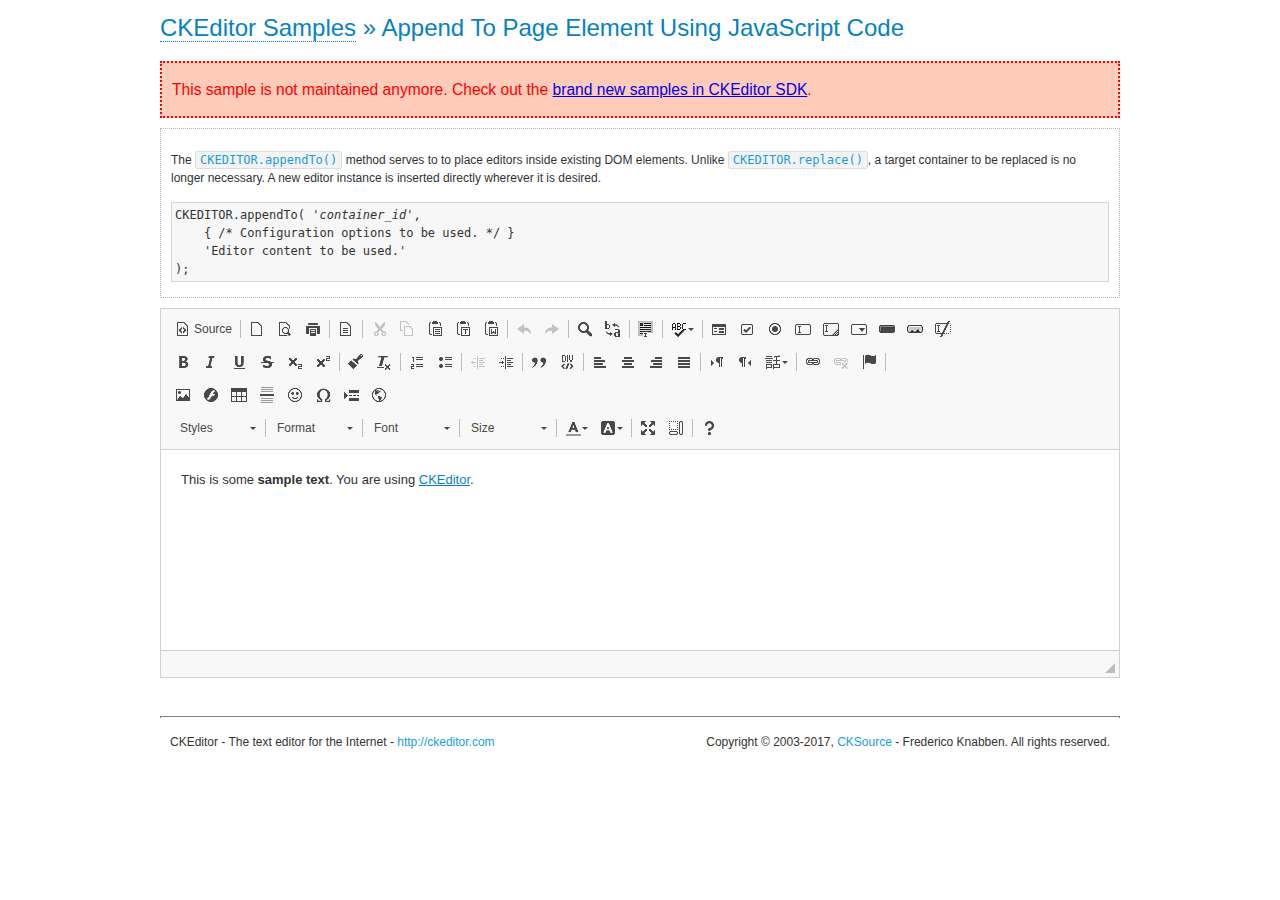
<file: js/ckeditor/samples/old/appendto.html>
<!DOCTYPE html>
<!--
Copyright (c) 2003-2017, CKSource - Frederico Knabben. All rights reserved.
For licensing, see LICENSE.md or http://ckeditor.com/license
-->
<html>
<head>
	<meta charset="utf-8">
	<title>Append To Page Element Using JavaScript Code &mdash; CKEditor Sample</title>
	<script src="../../ckeditor.js"></script>
	<link rel="stylesheet" href="sample.css">
</head>
<body>
	<h1 class="samples">
		<a href="index.html">CKEditor Samples</a> &raquo; Append To Page Element Using JavaScript Code
	</h1>
	<div class="warning deprecated">
		This sample is not maintained anymore. Check out the <a href="http://sdk.ckeditor.com/">brand new samples in CKEditor SDK</a>.
	</div>
	<div id="section1">
		<div class="description">
			<p>
				The <code><a class="samples" href="http://docs.ckeditor.com/#!/api/CKEDITOR-method-appendTo">CKEDITOR.appendTo()</a></code> method serves to to place editors inside existing DOM elements. Unlike <code><a class="samples" href="http://docs.ckeditor.com/#!/api/CKEDITOR-method-replace">CKEDITOR.replace()</a></code>,
				a target container to be replaced is no longer necessary. A new editor
				instance is inserted directly wherever it is desired.
			</p>
<pre class="samples">CKEDITOR.appendTo( '<em>container_id</em>',
	{ /* Configuration options to be used. */ }
	'Editor content to be used.'
);</pre>
		</div>
		<script>

			// This call can be placed at any point after the
			// DOM element to append CKEditor to or inside the <head><script>
			// in a window.onload event handler.

			// Append a CKEditor instance using the default configuration and the
			// provided content to the <div> element of ID "section1".
			CKEDITOR.appendTo( 'section1',
				null,
				'<p>This is some <strong>sample text</strong>. You are using <a href="http://ckeditor.com/">CKEditor</a>.</p>'
			);

		</script>
	</div>
	<br>
	<div id="footer">
		<hr>
		<p>
			CKEditor - The text editor for the Internet - <a class="samples" href="http://ckeditor.com/">http://ckeditor.com</a>
		</p>
		<p id="copy">
			Copyright &copy; 2003-2017, <a class="samples" href="http://cksource.com/">CKSource</a> - Frederico
			Knabben. All rights reserved.
		</p>
	</div>
</body>
</html>
</file>
<file: js/ckeditor/samples/css/samples.css>
/**
 * @license Copyright (c) 2003-2017, CKSource - Frederico Knabben. All rights reserved.
 * For licensing, see LICENSE.md or http://ckeditor.com/license
 */
@media (max-width: 900px) {
  .global-is-mobile-hidden {
    display: none !important;
  }
}
article,
aside,
details,
figcaption,
figure,
footer,
header,
hgroup,
main,
menu,
nav,
section {
  display: block;
}
body,
html {
  margin: 0;
  padding: 0;
  font: 16px / 1.8 Arial, 'Helvetica Neue', Helvetica, sans-serif;
  font-weight: 300;
  color: #575757;
}
.grid-width-10 {
  width: 10%;
}
.grid-width-20 {
  width: 20%;
}
.grid-width-30 {
  width: 30%;
}
.grid-width-40 {
  width: 40%;
}
.grid-width-50 {
  width: 50%;
}
.grid-width-60 {
  width: 60%;
}
.grid-width-70 {
  width: 70%;
}
.grid-width-80 {
  width: 80%;
}
.grid-width-90 {
  width: 90%;
}
.grid-width-100 {
  width: 100%;
}
@media (max-width: 900px) {
  .grid-width-10,
  .grid-width-20,
  .grid-width-30,
  .grid-width-40,
  .grid-width-50,
  .grid-width-60,
  .grid-width-70,
  .grid-width-80,
  .grid-width-90,
  .grid-width-100 {
    width: 100%;
  }
}
*[class*="grid-width"] {
  -webkit-box-sizing: border-box;
  -moz-box-sizing: border-box;
  box-sizing: border-box;
  padding-left: 4%;
  padding-right: 4%;
  float: left;
}
*[class*="grid-width"]:after,
.grid-container:after,
*[class*="grid-width"]:before,
.grid-container:before {
  content: '';
  display: block;
  overflow: hidden;
  visibility: hidden;
  font-size: 0;
  line-height: 0;
  width: 0;
  height: 0;
}
*[class*="grid-width"]:after,
.grid-container:after {
  clear: both;
}
.grid-container {
  -webkit-box-sizing: border-box;
  -moz-box-sizing: border-box;
  box-sizing: border-box;
  margin-left: auto;
  margin-right: auto;
}
.grid-container-nested *[class*="grid-width"]:first-child {
  padding-left: 0;
}
.grid-container-nested *[class*="grid-width"]:last-child {
  padding-right: 0;
}
@media (max-width: 900px) {
  .grid-container-nested *[class*="grid-width"]:first-child {
    padding-left: 4%;
  }
  .grid-container-nested *[class*="grid-width"]:last-child {
    padding-right: 4%;
  }
}
.header-a {
  min-height: 140px;
  overflow: hidden;
}
.header-a .header-a-logo {
  margin: 40px 0 0;
}
@media (max-width: 900px) {
  .header-a .header-a-logo {
    text-align: center;
  }
}
.header-a .header-a-logo img {
  border: transparent;
}
.navigation-a {
  height: 30px;
  background: #3D3D3D;
  position: absolute;
  left: 0;
  right: 0;
  top: 0;
  padding: 0;
  overflow: hidden;
}
@media (max-width: 900px) {
  .navigation-a {
    text-align: center;
  }
}
.navigation-a ul {
  list-style: none;
  margin: 0;
  overflow: hidden;
}
.navigation-a ul li,
.navigation-a ul li a {
  display: inline-block;
}
@media (max-width: 900px) {
  .navigation-a ul {
    width: auto;
    text-overflow: ellipsis;
    white-space: nowrap;
    display: inline-block;
    float: none;
  }
  .navigation-a ul:before,
  .navigation-a ul:after {
    display: none;
  }
}
.navigation-a ul.navigation-a-left {
  text-align: left;
}
@media (max-width: 900px) {
  .navigation-a ul.navigation-a-left {
    padding-right: 0;
  }
}
.navigation-a ul.navigation-a-right {
  text-align: right;
}
@media (max-width: 900px) {
  .navigation-a ul.navigation-a-right {
    padding-left: 23px;
  }
}
.navigation-a ul li + li {
  margin-left: 23px;
}
.navigation-a ul li a {
  font-size: 10px;
  font-size: 0.625rem;
  line-height: 18px;
  line-height: 1.13rem;
  line-height: 30px;
  float: left;
  color: #ddd;
  font-weight: bold;
  text-decoration: none;
  text-transform: uppercase;
}
.navigation-a ul li a:hover {
  cursor: pointer;
  color: #fff;
}
.icon-navigation-a-github:before,
.icon-navigation-a-github:after {
  background-image: url("[data-uri]");
}
.navigation-b {
  text-align: right;
  margin: 52px 0 0;
  overflow: visible;
}
@media (max-width: 900px) {
  .navigation-b {
    text-align: center;
    margin-top: 20px;
    padding: 0;
  }
}
.navigation-b ul {
  padding: 0;
  list-style: none;
  margin: 0;
  overflow: visible;
}
.navigation-b ul li,
.navigation-b ul li a {
  display: inline-block;
}
@media (max-width: 900px) {
  .navigation-b ul {
    display: table;
    width: 100%;
    padding-bottom: 1.5em;
  }
}
@media (max-width: 900px) {
  .navigation-b ul li {
    display: table-row;
  }
}
.navigation-b ul li + li {
  margin-left: 20px;
}
@media (max-width: 900px) {
  .navigation-b ul li + li {
    margin-left: 0;
  }
}
.navigation-b ul li a {
  -webkit-box-sizing: border-box;
  -moz-box-sizing: border-box;
  box-sizing: border-box;
  text-transform: uppercase;
  text-decoration: none;
  outline: none;
}
@media (max-width: 900px) {
  .navigation-b ul li a {
    width: 100%;
    -webkit-border-radius: 0;
    -webkit-background-clip: padding-box;
    -moz-border-radius: 0;
    -moz-background-clip: padding;
    border-radius: 0;
    background-clip: padding-box;
  }
}
.footer-a {
  font-size: 13px;
  font-size: 0.8125rem;
  line-height: 23.4px;
  line-height: 1.46rem;
  padding-top: 2.25em;
  padding-bottom: 2.25em;
  overflow: hidden;
  color: #8a8a8a;
}
.footer-a a {
  color: #27C0D8;
  text-decoration: none;
  border-bottom: 1px dotted #27C0D8;
}
.footer-a a:hover {
  color: #23adc2;
}
.footer-a p {
  margin: 0;
  display: inline-block;
  text-align: center;
}
.content {
  font-size: 14px;
  font-size: 0.875rem;
  line-height: 25.2px;
  line-height: 1.57rem;
  overflow: hidden;
  padding-top: 1.5em;
  padding-bottom: 1.5em;
}
.content p {
  margin: 0.75em 0;
}
.content ul,
.content ol,
.content pre,
.content blockquote,
.content textarea:not([class^="cke"]),
.content .cke {
  margin: 1.875em 0;
}
.content code,
.content kbd {
  -webkit-border-radius: 3px;
  -webkit-background-clip: padding-box;
  -moz-border-radius: 3px;
  -moz-background-clip: padding;
  border-radius: 3px;
  background-clip: padding-box;
  padding: 3px 4px;
}
.content pre,
.content code,
.content kbd,
.content blockquote {
  background: #f5f5f5;
}
.content blockquote,
.content pre {
  background: none;
  border-left: 4px solid #27C0D8;
  padding: 1.5em 2.25em;
}
.content p a,
.content ul a,
.content ol a,
.content blockquote a,
.content h1 a,
.content h2 a,
.content h3 a,
.content h4 a,
.content h5 a {
  color: #27C0D8;
  text-decoration: none;
  border-bottom: 1px dotted #27C0D8;
}
.content p a:hover,
.content ul a:hover,
.content ol a:hover,
.content blockquote a:hover,
.content h1 a:hover,
.content h2 a:hover,
.content h3 a:hover,
.content h4 a:hover,
.content h5 a:hover {
  color: #23adc2;
}
.content h1,
.content h2,
.content h3,
.content h4,
.content h5 {
  color: #000;
  font-weight: 100;
}
.content h1 code,
.content h2 code,
.content h3 code,
.content h4 code,
.content h5 code,
.content h1 kbd,
.content h2 kbd,
.content h3 kbd,
.content h4 kbd,
.content h5 kbd {
  font-size: inherit;
}
.content h1 a.content-heading-anchor,
.content h2 a.content-heading-anchor,
.content h3 a.content-heading-anchor,
.content h4 a.content-heading-anchor,
.content h5 a.content-heading-anchor {
  font-weight: 100;
  vertical-align: middle;
  opacity: 0;
  border: 0;
}
.content h1:hover a.content-heading-anchor,
.content h2:hover a.content-heading-anchor,
.content h3:hover a.content-heading-anchor,
.content h4:hover a.content-heading-anchor,
.content h5:hover a.content-heading-anchor {
  opacity: 1;
}
.content h1:target a,
.content h2:target a,
.content h3:target a,
.content h4:target a,
.content h5:target a {
  -webkit-animation: targetLinkOpacity 0.5s linear alternate;
  -moz-animation: targetLinkOpacity 0.5s linear alternate;
  -o-animation: targetLinkOpacity 0.5s linear alternate;
  animation: targetLinkOpacity 0.5s linear alternate;
  opacity: 1;
}
.content input,
.content select,
.content textarea:not([class^="cke"]) {
  -webkit-border-radius: 3px;
  -webkit-background-clip: padding-box;
  -moz-border-radius: 3px;
  -moz-background-clip: padding;
  border-radius: 3px;
  background-clip: padding-box;
  -webkit-box-shadow: inset 0 1px 1px rgba(0, 0, 0, 0.08);
  -moz-box-shadow: inset 0 1px 1px rgba(0, 0, 0, 0.08);
  box-shadow: inset 0 1px 1px rgba(0, 0, 0, 0.08);
  font: inherit;
  color: inherit;
  border: 1px solid #D9D9D9;
  padding: .2em .5em;
}
.content input:focus,
.content select:focus,
.content textarea:not([class^="cke"]):focus {
  border-color: #66afe9;
  outline: 0;
  -webkit-box-shadow: inset 0 1px 1px rgba(0, 0, 0, 0.08), 0 0 8px #93c6ef;
  -moz-box-shadow: inset 0 1px 1px rgba(0, 0, 0, 0.08), 0 0 8px #93c6ef;
  box-shadow: inset 0 1px 1px rgba(0, 0, 0, 0.08), 0 0 8px #93c6ef;
}
.content abbr {
  border-bottom: 1px dotted #666;
  cursor: pointer;
}
.content blockquote {
  font-style: italic;
  font-family: Georgia, Times, "Times New Roman", serif;
  font-size: 16px;
  font-size: 1rem;
  line-height: 28.8px;
  line-height: 1.8rem;
}
.content em {
  font-style: italic;
}
.content h1 {
  font-size: 36px;
  font-size: 2.25rem;
  line-height: 64.8px;
  line-height: 4.05rem;
  margin: 1.125em 0 0;
}
.content h2 {
  font-size: 27.2px;
  font-size: 1.7rem;
  line-height: 48.96px;
  line-height: 3.06rem;
  margin: 0.9em 0 0;
}
.content h3 {
  font-size: 24px;
  font-size: 1.5rem;
  line-height: 43.2px;
  line-height: 2.7rem;
  font-weight: 500;
  margin: 0.75em 0 0;
}
.content h4 {
  font-size: 19.2px;
  font-size: 1.2rem;
  line-height: 34.56px;
  line-height: 2.16rem;
  font-weight: 500;
  margin: 0.75em 0 0;
}
.content h5 {
  font-size: 17.6px;
  font-size: 1.1rem;
  line-height: 31.68px;
  line-height: 1.98rem;
  font-weight: 500;
  margin: 0.75em 0 0;
}
.content hr {
  border: 0;
  border-top: 4px solid #D9D9D9;
  margin: 1.5em 0;
}
.content input[type="text"] {
  height: 1.8em;
  line-height: 1.8em;
}
.content input[type="button"] {
  -webkit-appearance: button;
  -moz-appearance: button;
  appearance: button;
}
.content kbd {
  font-size: 12px;
  font-size: 0.75rem;
  line-height: 21.6px;
  line-height: 1.35rem;
  font-family: Arial, 'Helvetica Neue', Helvetica, sans-serif;
  padding: 2px 6px;
  -webkit-box-shadow: 0 0 4px #fff inset, 0 2px 0 #D9D9D9;
  -moz-box-shadow: 0 0 4px #fff inset, 0 2px 0 #D9D9D9;
  box-shadow: 0 0 4px #fff inset, 0 2px 0 #D9D9D9;
}
.content p img {
  vertical-align: middle;
}
.content p pre {
  padding: 1.5em;
}
.content pre {
  padding: 0;
  border: 0;
  tab-size: 4;
  -o-tab-size: 4;
  -moz-tab-size: 4;
}
.content pre,
.content code {
  font-size: 11.89px;
  font-size: 0.743rem;
  line-height: 21.4px;
  line-height: 1.34rem;
  font-family: Consolas, Menlo, Monaco, Lucida Console, Liberation Mono, DejaVu Sans Mono, Bitstream Vera Sans Mono, Courier New, monospace, serif;
}
.content pre a,
.content code a {
  border: 0;
}
.content pre code {
  padding: 0.75em;
  display: block;
}
.content strong {
  color: #000;
}
.content ul ul,
.content ol ul,
.content ul ol,
.content ol ol {
  margin: 0.75em 0;
}
.content ul li,
.content ol li {
  font-size: 14px;
  font-size: 0.875rem;
  line-height: 30.24px;
  line-height: 1.89rem;
}
.content textarea:not([class^="cke"]) {
  width: 100%;
}
.content div.todo {
  border: 2px dotted #444;
  padding: 10px;
  margin: 60px 0 10px 0;
  /* Remove me some day */
}
.content div.todo:before {
  content: "TODO";
  font-weight: bold;
}
body a.button-a,
body button.button-a,
body input.button-a {
  -webkit-border-radius: 3px;
  -webkit-background-clip: padding-box;
  -moz-border-radius: 3px;
  -moz-background-clip: padding;
  border-radius: 3px;
  background-clip: padding-box;
  font-size: 14px;
  font-size: 0.875rem;
  line-height: 25.2px;
  line-height: 1.57rem;
  height: 36px;
  line-height: 36px;
  padding: 0 1.1em;
  font-weight: 700;
  color: #3e3e3e;
  white-space: nowrap;
  text-decoration: none;
  display: inline-block;
  cursor: pointer;
  border: 0;
  vertical-align: middle;
  margin: 1px 0;
  background: transparent;
}
body a.button-a.icon-pos-left,
body button.button-a.icon-pos-left,
body input.button-a.icon-pos-left {
  padding-left: .8em;
}
body a.button-a.icon-pos-right,
body button.button-a.icon-pos-right,
body input.button-a.icon-pos-right {
  padding-right: .8em;
}
body a.button-a.button-a-no-text,
body button.button-a.button-a-no-text,
body input.button-a.button-a-no-text {
  -webkit-border-radius: 100px;
  -webkit-background-clip: padding-box;
  -moz-border-radius: 100px;
  -moz-background-clip: padding;
  border-radius: 100px;
  background-clip: padding-box;
  width: 36px;
  padding: 0;
  text-indent: -999px;
  overflow: hidden;
  position: relative;
  text-align: center;
}
body a.button-a.button-a-no-text:before,
body button.button-a.button-a-no-text:before,
body input.button-a.button-a-no-text:before {
  position: absolute;
  left: 50%;
  top: 50%;
  margin: -9px 0 0 -9px;
}
@media (max-width: 900px) {
  body a.button-a.button-a-mobile-collapsed,
  body button.button-a.button-a-mobile-collapsed,
  body input.button-a.button-a-mobile-collapsed {
    -webkit-border-radius: 100px;
    -webkit-background-clip: padding-box;
    -moz-border-radius: 100px;
    -moz-background-clip: padding;
    border-radius: 100px;
    background-clip: padding-box;
    width: 36px;
    padding: 0;
    text-indent: -999px;
    overflow: hidden;
    position: relative;
    text-align: center;
  }
  body a.button-a.button-a-mobile-collapsed:before,
  body button.button-a.button-a-mobile-collapsed:before,
  body input.button-a.button-a-mobile-collapsed:before {
    position: absolute;
    left: 50%;
    top: 50%;
    margin: -9px 0 0 -9px;
  }
  body a.button-a.button-a-mobile-collapsed:before,
  body button.button-a.button-a-mobile-collapsed:before,
  body input.button-a.button-a-mobile-collapsed:before {
    position: absolute;
    left: 50%;
    top: 50%;
    margin: -9px 0 0 -9px;
  }
}
body a.button-a:active,
body button.button-a:active,
body input.button-a:active,
body a.button-a:hover,
body button.button-a:hover,
body input.button-a:hover {
  color: #fff;
  background: #23adc2;
}
body a.button-a:focus,
body button.button-a:focus,
body input.button-a:focus {
  border-color: #66afe9;
  outline: 0;
  -webkit-box-shadow: inset 0 1px 1px rgba(0, 0, 0, 0.075), 0 0 8px #93c6ef;
  -moz-box-shadow: inset 0 1px 1px rgba(0, 0, 0, 0.075), 0 0 8px #93c6ef;
  box-shadow: inset 0 1px 1px rgba(0, 0, 0, 0.075), 0 0 8px #93c6ef;
}
body a.button-a-soft,
body button.button-a-soft,
body input.button-a-soft {
  background: #e7e7e7;
}
body a.button-a-soft:active,
body button.button-a-soft:active,
body input.button-a-soft:active,
body a.button-a-soft:hover,
body button.button-a-soft:hover,
body input.button-a-soft:hover {
  color: #3e3e3e;
  background: #cecece;
}
body a.button-a-background,
body button.button-a-background,
body input.button-a-background,
body a.navigation-b ul li a:hover,
body button.navigation-b ul li a:hover,
body input.navigation-b ul li a:hover {
  color: #fff;
  background: #27C0D8;
}
body a.button-a-background:active,
body button.button-a-background:active,
body input.button-a-background:active,
body a.button-a-background:hover,
body button.button-a-background:hover,
body input.button-a-background:hover,
body a.navigation-b ul li a:hover:active,
body button.navigation-b ul li a:hover:active,
body input.navigation-b ul li a:hover:active,
body a.navigation-b ul li a:hover:hover,
body button.navigation-b ul li a:hover:hover,
body input.navigation-b ul li a:hover:hover {
  color: #fff;
  background: #23adc2;
}
.balloon-a {
  font-size: 12px;
  font-size: 0.75rem;
  line-height: 21.6px;
  line-height: 1.35rem;
  -webkit-border-radius: 3px;
  -webkit-background-clip: padding-box;
  -moz-border-radius: 3px;
  -moz-background-clip: padding;
  border-radius: 3px;
  background-clip: padding-box;
  border-bottom: 3px solid #d4d4d4;
  background: #ebebeb;
  display: inline-block;
  white-space: nowrap;
  padding: .4em 1.2em .2em;
  font-weight: 700;
  position: relative;
  z-index: 1000;
  text-transform: none;
  color: #575757;
}
.balloon-a:hover {
  color: #575757;
}
.balloon-a:before {
  content: '';
  width: 0;
  height: 0;
  border-style: solid;
  position: absolute;
}
.balloon-a-ne:before,
.balloon-a-nw:before {
  top: -13px;
  border-width: 0 9px 15.6px 9px;
  border-color: transparent transparent #ebebeb transparent;
}
.balloon-a-se:before,
.balloon-a-sw:before {
  bottom: -13px;
  border-width: 15.6px 9px 0 9px;
  border-color: #ebebeb transparent transparent transparent;
}
.balloon-a-nw:before,
.balloon-a-sw:before {
  left: 20px;
}
.balloon-a-ne:before,
.balloon-a-se:before {
  right: 20px;
}
.icon-pos-left:before,
.icon-pos-right:after {
  content: '';
  display: inline-block;
  width: 18px;
  height: 18px;
  vertical-align: middle;
  background-repeat: no-repeat;
}
.icon-pos-left:before {
  margin-right: 10px;
}
.icon-pos-right:after {
  margin-left: 10px;
}
.icon-download:before,
.icon-download:after {
  background-image: url("[data-uri]");
}
.icon-question-mark:before,
.icon-question-mark:after {
  background-image: url("[data-uri]");
}
.icon-close:before,
.icon-close:after {
  background-image: url("[data-uri]");
}
.ie8 .switch > * {
  vertical-align: middle;
}
.ie8 .switch input[type="radio"] {
  margin: 0 0.25em;
  display: inline-block;
}
.ie8 .switch label {
  margin-left: 0 !important;
  margin-right: 0 !important;
}
.ie8 .switch label[data-for="1"] {
  float: left;
}
.ie8 .switch label[data-for="2"] {
  float: right;
}
.ie8 .switch .switch-inner {
  display: none;
}
.switch {
  font-size: 14px;
  font-size: 0.875rem;
  line-height: 25.2px;
  line-height: 1.57rem;
  font-weight: bold;
  background-color: #27C0D8;
  overflow: hidden;
  display: inline-block;
  padding: 0.75em 0.25em;
  color: #fff;
  -webkit-border-radius: 3px;
  -webkit-background-clip: padding-box;
  -moz-border-radius: 3px;
  -moz-background-clip: padding;
  border-radius: 3px;
  background-clip: padding-box;
  position: relative;
}
.switch input[type="radio"] {
  display: none;
}
.switch label {
  position: relative;
  z-index: 2;
  float: left;
  cursor: pointer;
  padding: 0 0.75em;
}
.switch label:hover {
  text-decoration: underline;
}
.switch .switch-inner {
  float: left;
  background-color: #FFF;
  height: 1.5em;
  width: 4.125em;
  padding: 2px;
  margin: 0 0.25em;
  -webkit-border-radius: 5.5px;
  -webkit-background-clip: padding-box;
  -moz-border-radius: 5.5px;
  -moz-background-clip: padding;
  border-radius: 5.5px;
  background-clip: padding-box;
}
.switch .switch-inner .handler {
  overflow: hidden;
  position: relative;
  display: block;
  height: 1.5em;
  width: 1.5em;
  background: #25b4cb;
  -webkit-border-radius: 4.5px;
  -webkit-background-clip: padding-box;
  -moz-border-radius: 4.5px;
  -moz-background-clip: padding;
  border-radius: 4.5px;
  background-clip: padding-box;
}
.switch .switch-inner .handler:before {
  content: '';
  display: block;
  position: absolute;
  top: 0;
  right: 0;
  bottom: 3px;
  left: 0;
  background-color: #34c4da;
  -webkit-border-bottom-left-radius: 4.5px;
  -moz-border-radius-bottomleft: 4.5px;
  border-bottom-left-radius: 4.5px;
  -webkit-border-bottom-right-radius: 4.5px;
  -webkit-background-clip: padding-box;
  -moz-border-radius-bottomright: 4.5px;
  -moz-background-clip: padding;
  border-bottom-right-radius: 4.5px;
  background-clip: padding-box;
}
.switch:hover .switch-inner .handler:before {
  background: #45c9dd;
}
.switch input[data-num="2"]:checked ~ .switch-inner > .handler {
  margin-left: auto;
}
.switch input[data-num="2"]:checked ~ label[data-for="1"] {
  padding-right: 5.125em;
  margin-right: -4.375em;
}
.switch input[data-num="1"]:checked ~ label[data-for="2"] {
  padding-left: 5.125em;
  margin-left: -4.375em;
}
.toggler {
  -webkit-user-select: none;
  -moz-user-select: none;
  -ms-user-select: none;
  user-select: none;
}
.toggler label {
  cursor: pointer;
}
.toggler [data-collapse] {
  display: inherit;
}
.toggler [data-expand] {
  display: none;
}
.toggler.collapsed [data-collapse] {
  display: none;
}
.toggler.collapsed [data-expand] {
  display: inherit;
}
.toggler-container {
  overflow: hidden;
}
.toggler-container.collapsed {
  height: 0;
}
.icon-toggler-expanded:before,
.icon-toggler-collapsed:before,
.icon-toggler-expanded:after,
.icon-toggler-collapsed:after {
  background-image: url("[data-uri]");
}
.icon-toggler-expanded.icon-light:before,
.icon-toggler-collapsed.icon-light:before,
.icon-toggler-expanded.icon-light:after,
.icon-toggler-collapsed.icon-light:after {
  background-image: url("[data-uri]");
}
.icon-toggler-expanded:before,
.icon-toggler-expanded:after {
  background-position: top left;
}
.icon-toggler-collapsed:before,
.icon-toggler-collapsed:after {
  background-position: bottom left;
}
.modal {
  padding: 20px;
  border-radius: 3px;
  background-color: white;
  max-width: 700px;
  -webkit-box-sizing: border-box;
  -moz-box-sizing: border-box;
  box-sizing: border-box;
  width: 80% !important;
  top: 50% !important;
  -webkit-transform: translate(-50%, -50%) !important;
  -moz-transform: translate(-50%, -50%) !important;
  -o-transform: translate(-50%, -50%) !important;
  -ms-transform: translate(-50%, -50%) !important;
  transform: translate(-50%, -50%) !important;
}
.modal-close {
  -webkit-border-radius: 100px;
  -webkit-background-clip: padding-box;
  -moz-border-radius: 100px;
  -moz-background-clip: padding;
  border-radius: 100px;
  background-clip: padding-box;
  cursor: pointer;
  height: 18px;
  width: 18px;
  position: absolute;
  top: 10px;
  right: 10px;
  font-size: 17px;
  text-align: center;
  line-height: 19px;
  background: #cccccc;
}
main .grid-container,
header .grid-container,
.navigation-a > div,
footer > div {
  max-width: 968px;
}
.header-a {
  margin-top: 30px;
}
.footer-a {
  border-top: 1px solid #D9D9D9;
}
.adjoined-top {
  background-color: #27C0D8;
  color: #fff;
}
.adjoined-top .content h1,
.adjoined-top .content h2,
.adjoined-top .content h3,
.adjoined-top .content h4,
.adjoined-top .content h5 {
  color: #fff;
}
.adjoined-top .content p {
  font-size: 18px;
  font-size: 1.125rem;
  line-height: 32.4px;
  line-height: 2.02rem;
  font-weight: 100;
}
.adjoined-top .content p a {
  text-decoration: none;
  border-bottom: 1px dotted #fff;
  color: inherit;
}
.adjoined-top .content p a:hover {
  color: #e6e6e6;
}
.adjoined-top .content button {
  color: #fff;
}
.adjoined-top .content strong {
  color: #fff;
}
.adjoined-top .content code {
  font-size: inherit;
  color: #27C0D8;
}
.adjoined-bottom {
  position: relative;
}
.adjoined-bottom:before {
  z-index: -1;
  content: '';
  background: #27C0D8;
  position: absolute;
  top: 0;
  left: 0;
  right: 0;
  height: 50%;
}
main .grid-container,
header .grid-container,
.navigation-a > div,
footer > div {
  max-width: 1052px;
}
main .grid-container.freed-width {
  max-width: none;
}
.switch {
  background: #25b4cb;
  float: right;
  overflow: visible;
}
.switch .balloon-a {
  position: absolute;
  top: -40px;
  right: 50%;
  margin-right: -15px;
  background: #FFEFC1;
  border-bottom-color: #DCDCA4;
}
.switch .balloon-a:before {
  border-color: #FFEFC1 transparent transparent transparent;
}
#toolbar .editors-container {
  overflow: hidden;
  height: 0;
  transition: height 200ms;
}
#toolbar .editors-container.active {
  height: auto;
}
#main #editor {
  background: #FFF;
  padding: 2% 4%;
  border: dashed 5px #27C0D8;
}
#main .adjoined-top:before {
  height: 335px;
}
#toolbar .adjoined-top:before {
  height: 219px;
}
#toolbar .adjoined-top .grid-container-nested {
  height: 147px;
}
.content .grid-switch-magic {
  margin: 3.5em 0 0;
}
#info-box {
  padding-bottom: 0;
}
#info-box > div {
  width: 100%;
  text-align: right;
}
#info-box > div .toggler {
  padding-right: 0;
}
#info-box > div .toggler:hover {
  background: transparent;
  color: #000;
}
#info-box > div .toggler:hover > label {
  text-decoration: underline;
}
#info-box > div h2 {
  float: left;
  margin-top: 0;
}
#info-box > div#instructions-container {
  text-align: left;
}
#toolbarModifierWrapper {
  overflow: hidden;
  height: 0;
  opacity: 0;
  transition: height 200ms;
}
#toolbarModifierWrapper.active {
  height: auto;
  opacity: 1;
}
header {
  overflow: visible;
}
header div.grid-container {
  overflow: visible;
}
header .navigation-b {
  overflow: visible;
}
header .navigation-b ul {
  overflow: visible;
}
header .navigation-b a {
  position: relative;
}
header .balloon-a {
  position: absolute;
  top: 48px;
  left: 50%;
  margin-left: -35px;
}
@media (max-width: 1140px) {
  header .balloon-a {
    left: auto;
    margin-left: auto;
    right: 50%;
    margin-right: -35px;
  }
  header .balloon-a:before {
    left: auto;
    right: 22px;
  }
}
@media (max-width: 900px) {
  header .balloon-a {
    display: none;
  }
}
#toolbar .cke_toolbar {
  pointer-events: none;
  -webkit-user-select: none;
  -moz-user-select: none;
  -ms-user-select: none;
  user-select: none;
  cursor: default;
}
.some-toolbar-active .cke_toolbar {
  zoom: 1;
  filter: alpha(opacity=50);
  -webkit-opacity: 0.5;
  -moz-opacity: 0.5;
  opacity: 0.5;
}
.cke_toolbar.active {
  position: relative;
  zoom: 1;
  filter: alpha(opacity=100);
  -webkit-opacity: 1;
  -moz-opacity: 1;
  opacity: 1;
}
.cke_toolbar.active:after {
  content: '';
  display: block;
  position: absolute;
  top: 0;
  right: 6px;
  bottom: 5px;
  left: 0;
  -webkit-border-radius: 5px;
  -webkit-background-clip: padding-box;
  -moz-border-radius: 5px;
  -moz-background-clip: padding;
  border-radius: 5px;
  background-clip: padding-box;
  -webkit-box-shadow: 0px 0px 15px 3px #fff4b0;
  -moz-box-shadow: 0px 0px 15px 3px #fff4b0;
  box-shadow: 0px 0px 15px 3px #fff4b0;
}
.cke_toolbar.active .cke_toolgroup {
  -webkit-box-shadow: none;
  -moz-box-shadow: none;
  box-shadow: none;
  border-color: #e3c300;
}
.cke_toolbar.active .cke_combo,
.cke_toolbar.active .cke_toolgroup {
  position: relative;
  z-index: 2;
}
.cke_toolbar.active .cke_combo_button {
  -webkit-box-shadow: none;
  -moz-box-shadow: none;
  box-shadow: none;
}
.unselectable {
  -webkit-user-select: none;
  -moz-user-select: none;
  -ms-user-select: none;
  user-select: none;
}
.toolbar {
  padding: 5px 0;
  margin-bottom: 2.4em;
  overflow: hidden;
  background: #fff;
}
.toolbar button.button-a.cke_button {
  cursor: pointer;
  display: inline-block;
  padding: 4px 6px;
  outline: 0;
  border: 1px solid #a6a6a6;
}
.toolbar button.button-a.hidden {
  display: none;
}
.toolbar button.button-a.left {
  float: left;
  margin-right: 8px;
}
.toolbar button.button-a.right {
  float: right;
  margin-left: 8px;
}
.toolbar button.button-a .highlight {
  color: #ffefc1;
}
.configContainer.hidden,
.toolbarModifier.hidden,
.toolbarModifier-hints.hidden {
  display: none;
}
.toolbarModifier :focus,
.toolbar button:focus,
.configContainer textarea.configCode:focus {
  outline: none;
}
div.toolbarModifier {
  padding: 0;
  overflow: hidden;
  width: 100%;
  position: relative;
  display: table;
  border-collapse: collapse;
}
div.toolbarModifier ::-moz-focus-inner {
  border: 0;
}
div.toolbarModifier .empty {
  display: none;
}
div.toolbarModifier.empty-visible .empty {
  display: table-row;
  zoom: 1;
  filter: alpha(opacity=60);
  -webkit-opacity: 0.6;
  -moz-opacity: 0.6;
  opacity: 0.6;
}
div.toolbarModifier .empty > p {
  line-height: 31px;
}
div.toolbarModifier > ul {
  padding: 0;
  margin: 0;
  border-top: 1px solid #ccc;
  width: 100%;
}
div.toolbarModifier > ul[data-type="table-header"] {
  display: table-header-group;
}
div.toolbarModifier > ul[data-type="table-body"] {
  display: table-row-group;
}
div.toolbarModifier > ul p {
  padding: 0;
  margin: 0;
}
div.toolbarModifier > ul > li {
  display: table-row;
}
div.toolbarModifier > ul > li[data-type="header"] {
  font-weight: bold;
  user-select: none;
  cursor: default;
}
div.toolbarModifier > ul > li[data-type="group"],
div.toolbarModifier > ul > li[data-type="separator"] {
  border-bottom: 1px solid #ccc;
}
div.toolbarModifier > ul > li[data-type="subgroup"] {
  border-top: 1px solid #eee;
}
div.toolbarModifier > ul > li[data-type="subgroup"]:first-child {
  border-top: none;
}
div.toolbarModifier > ul > li[data-type="group"].active,
div.toolbarModifier > ul > li[data-type="group"]:hover,
div.toolbarModifier > ul > li[data-type="separator"].active,
div.toolbarModifier > ul > li[data-type="separator"]:hover {
  overflow: hidden;
  z-index: 2;
}
div.toolbarModifier > ul > li[data-type="group"].active,
div.toolbarModifier > ul > li[data-type="separator"].active,
div.toolbarModifier > ul > li[data-type="group"].active:hover,
div.toolbarModifier > ul > li[data-type="separator"].active:hover {
  background: #f0fafb;
}
div.toolbarModifier > ul > li[data-type="group"]:hover,
div.toolbarModifier > ul > li[data-type="separator"]:hover {
  background: #fffbe3;
}
div.toolbarModifier > ul > li[data-type="separator"] {
  background: #f5f5f5;
}
div.toolbarModifier > ul > li[data-type="separator"]:after {
  content: '';
  width: 100%;
}
div.toolbarModifier > ul > li[data-type="separator"] > p {
  padding: 2px 5px;
}
div.toolbarModifier > ul > li > p,
div.toolbarModifier > ul > li > ul {
  display: table-cell;
  vertical-align: middle;
}
div.toolbarModifier > ul > li p {
  padding-left: 5px;
  min-width: 200px;
}
div.toolbarModifier > ul > li p span {
  white-space: nowrap;
  cursor: default;
}
div.toolbarModifier > ul > li p span button {
  font-size: 12.666px;
  margin-right: 5px;
  cursor: pointer;
  background: #fff;
  -webkit-border-radius: 5px;
  -webkit-background-clip: padding-box;
  -moz-border-radius: 5px;
  -moz-background-clip: padding;
  border-radius: 5px;
  background-clip: padding-box;
  border: 1px solid #bbb;
  padding: 0 7px;
  line-height: 12px;
  height: 20px;
}
div.toolbarModifier > ul > li p span button:not(.disabled):hover,
div.toolbarModifier > ul > li p span button:not(.disabled):focus {
  color: #fff;
  background-color: #454545;
  border-color: transparent;
}
div.toolbarModifier > ul > li p span button.move.disabled {
  cursor: default;
  zoom: 1;
  filter: alpha(opacity=20);
  -webkit-opacity: 0.2;
  -moz-opacity: 0.2;
  opacity: 0.2;
}
div.toolbarModifier > ul > li ul {
  border-collapse: collapse;
  padding: 0;
  width: 100%;
}
div.toolbarModifier > ul > li ul li {
  display: table-row;
  list-style-type: none;
  line-height: 1;
}
div.toolbarModifier > ul > li ul li[data-type="subgroup"] {
  border-top: 1px solid #ddd;
}
div.toolbarModifier > ul > li ul li[data-type="subgroup"]:first-child {
  border-top: 0;
}
div.toolbarModifier > ul > li ul li[data-type="subgroup"] [data-type="button"] {
  -webkit-border-radius: 3px;
  -webkit-background-clip: padding-box;
  -moz-border-radius: 3px;
  -moz-background-clip: padding;
  border-radius: 3px;
  background-clip: padding-box;
  padding: 0 2px;
}
div.toolbarModifier > ul > li ul li[data-type="subgroup"] [data-type="button"]:focus {
  background: rgba(0, 0, 0, 0.04);
}
div.toolbarModifier > ul > li ul li[data-type="subgroup"] [data-type="button"] input {
  vertical-align: middle;
}
div.toolbarModifier > ul > li ul li > p,
div.toolbarModifier > ul > li ul li > ul {
  display: table-cell;
  vertical-align: middle;
}
div.toolbarModifier > ul > li ul li ul {
  padding: 0;
}
div.toolbarModifier > ul > li ul li ul li {
  padding: 0;
  display: inline-block;
  cursor: pointer;
  margin: 2px 5px 2px 0;
}
div.toolbarModifier > ul > li ul li ul li .cke_combo_text {
  cursor: pointer;
  white-space: nowrap;
}
div.toolbarModifier > ul > li ul li ul li .cke_toolgroup,
div.toolbarModifier > ul > li ul li ul li .cke_combo_button {
  cursor: pointer;
  margin: 0;
  vertical-align: middle;
  border: 1px solid #ddd;
  font-size: 11.41px;
  font-size: 0.713rem;
  line-height: 20.54px;
  line-height: 1.28rem;
}
div.toolbarModifier > .codemirror-wrapper {
  overflow-y: auto;
}
div.toolbarModifier-hints {
  float: right;
  width: 350px;
  min-width: 150px;
  overflow-y: auto;
  margin-left: 1.5em;
}
div.toolbarModifier-hints h3 {
  font-size: 18.08px;
  font-size: 1.13rem;
  line-height: 32.54px;
  line-height: 2.03rem;
  padding: 0.36em 1.5em;
  background: #f5f5f5;
  border-bottom: 1px solid #ddd;
  margin-top: 0;
  margin-bottom: 1.2em;
}
div.toolbarModifier-hints dl {
  margin-bottom: 1.2em;
  overflow: hidden;
}
div.toolbarModifier-hints dl .list-header {
  font-weight: bold;
  border: 0;
  padding-bottom: 0.6em;
}
div.toolbarModifier-hints dl > p {
  text-align: center;
}
div.toolbarModifier-hints dl dt {
  float: left;
  width: 9em;
  clear: both;
  text-align: right;
  border-top: 1px solid #ddd;
  padding-left: 1.5em;
  padding-right: .1em;
  -webkit-box-sizing: border-box;
  -moz-box-sizing: border-box;
  box-sizing: border-box;
}
div.toolbarModifier-hints dl dt code {
  background: none;
  border: none;
  vertical-align: middle;
}
div.toolbarModifier-hints dl dd {
  margin-left: 10em;
  clear: right;
  padding-right: 1.5em;
}
div.toolbarModifier-hints dl dd code {
  line-height: 2.2em;
}
div.toolbarModifier-hints dl dd:after {
  content: '\00a0';
  display: block;
  clear: left;
  float: right;
  height: 0;
  width: 0;
}
.toolbarModifier-hints,
.configContainer textarea.configCode,
.CodeMirror {
  -webkit-border-radius: 3px;
  -webkit-background-clip: padding-box;
  -moz-border-radius: 3px;
  -moz-background-clip: padding;
  border-radius: 3px;
  background-clip: padding-box;
  border: 1px solid #ccc;
  font-size: 13.01px;
  font-size: 0.813rem;
  line-height: 23.42px;
  line-height: 1.46rem;
}
.configContainer textarea.configCode,
.CodeMirror pre,
.CodeMirror-linenumber {
  font-size: 13.01px;
  font-size: 0.813rem;
  line-height: 23.42px;
  line-height: 1.46rem;
  font-family: Consolas, Menlo, Monaco, Lucida Console, Liberation Mono, DejaVu Sans Mono, Bitstream Vera Sans Mono, Courier New, monospace, serif;
}
.CodeMirror pre {
  border: none;
  padding: 0;
  margin: 0;
}
.configContainer textarea.configCode {
  -webkit-box-sizing: border-box;
  -moz-box-sizing: border-box;
  box-sizing: border-box;
  color: #575757;
  padding: 10px;
  width: 100%;
  min-height: 500px;
  margin: 0;
  resize: none;
  outline: none;
  -moz-tab-size: 4;
  tab-size: 4;
  white-space: pre;
  word-wrap: normal;
  overflow: auto;
}
.CodeMirror-hints.toolbar-modifier {
  padding: 0;
  color: #575757;
  font-size: 14px;
  font-size: 0.875rem;
  line-height: 25.2px;
  line-height: 1.57rem;
  font-family: Consolas, Menlo, Monaco, Lucida Console, Liberation Mono, DejaVu Sans Mono, Bitstream Vera Sans Mono, Courier New, monospace, serif;
}
.CodeMirror-hints.toolbar-modifier .CodeMirror-hint-active {
  color: #575757;
  background: #f0fafb;
}
.CodeMirror-hints.toolbar-modifier > li:hover {
  background: #fffbe3;
}
/* Text modifier */
#toolbarModifierWrapper {
  margin-bottom: 1.2em;
}
#toolbarModifierWrapper .invalid .CodeMirror {
  background: #fff8f8;
  border-color: red;
}
#toolbarModifierWrapper .CodeMirror {
  height: auto;
  padding: 0 0.6em;
}
.staticContainer {
  position: fixed;
  top: 0;
  width: 100%;
  z-index: 10;
}
.staticContainer > .grid-container {
  max-width: 1052px;
}
.staticContainer > .grid-container .inner {
  background: #fff;
}
.staticContainer > .grid-container .inner .toolbar {
  margin-bottom: 0;
}
#help {
  position: relative;
  top: -15px;
  left: -5px;
}
#help-content {
  display: none;
}
/*# sourceMappingURL=[data-uri] */
</file>
<file: js/ckeditor/samples/toolbarconfigurator/lib/codemirror/neo.css>
/* neo theme for codemirror */

/* Color scheme */

.cm-s-neo.CodeMirror {
  background-color:#ffffff;
  color:#2e383c;
  line-height:1.4375;
}
.cm-s-neo .cm-comment {color:#75787b}
.cm-s-neo .cm-keyword, .cm-s-neo .cm-property {color:#1d75b3}
.cm-s-neo .cm-atom,.cm-s-neo .cm-number {color:#75438a}
.cm-s-neo .cm-node,.cm-s-neo .cm-tag {color:#9c3328}
.cm-s-neo .cm-string {color:#b35e14}
.cm-s-neo .cm-variable,.cm-s-neo .cm-qualifier {color:#047d65}


/* Editor styling */

.cm-s-neo pre {
  padding:0;
}

.cm-s-neo .CodeMirror-gutters {
  border:none;
  border-right:10px solid transparent;
  background-color:transparent;
}

.cm-s-neo .CodeMirror-linenumber {
  padding:0;
  color:#e0e2e5;
}

.cm-s-neo .CodeMirror-guttermarker { color: #1d75b3; }
.cm-s-neo .CodeMirror-guttermarker-subtle { color: #e0e2e5; }
</file>
<file: js/ckeditor/samples/old/sample.css>
/*
Copyright (c) 2003-2017, CKSource - Frederico Knabben. All rights reserved.
For licensing, see LICENSE.md or http://ckeditor.com/license
*/

html, body, h1, h2, h3, h4, h5, h6, div, span, blockquote, p, address, form, fieldset, img, ul, ol, dl, dt, dd, li, hr, table, td, th, strong, em, sup, sub, dfn, ins, del, q, cite, var, samp, code, kbd, tt, pre
{
	line-height: 1.5;
}

body
{
	padding: 10px 30px;
}

input, textarea, select, option, optgroup, button, td, th
{
	font-size: 100%;
}

pre
{
	-moz-tab-size: 4;
	tab-size: 4;
}

pre, code, kbd, samp, tt
{
	font-family: monospace,monospace;
	font-size: 1em;
}

body {
	width: 960px;
	margin: 0 auto;
}

code
{
	background: #f3f3f3;
	border: 1px solid #ddd;
	padding: 1px 4px;
	border-radius: 3px;
}

abbr
{
	border-bottom: 1px dotted #555;
	cursor: pointer;
}

.new, .beta
{
	text-transform: uppercase;
	font-size: 10px;
	font-weight: bold;
	padding: 1px 4px;
	margin: 0 0 0 5px;
	color: #fff;
	float: right;
	border-radius: 3px;
}

.new
{
	background: #FF7E00;
	border: 1px solid #DA8028;
	text-shadow: 0 1px 0 #C97626;

	box-shadow: 0 2px 3px 0 #FFA54E inset;
}

.beta
{
	background: #18C0DF;
	border: 1px solid #19AAD8;
	text-shadow: 0 1px 0 #048CAD;
	font-style: italic;

	box-shadow: 0 2px 3px 0 #50D4FD inset;
}

h1.samples
{
	color: #0782C1;
	font-size: 200%;
	font-weight: normal;
	margin: 0;
	padding: 0;
}

h1.samples a
{
	color: #0782C1;
	text-decoration: none;
	border-bottom: 1px dotted #0782C1;
}

.samples a:hover
{
	border-bottom: 1px dotted #0782C1;
}

h2.samples
{
	color: #000000;
	font-size: 130%;
	margin: 15px 0 0 0;
	padding: 0;
}

p, blockquote, address, form, pre, dl, h1.samples, h2.samples
{
	margin-bottom: 15px;
}

ul.samples
{
	margin-bottom: 15px;
}

.clear
{
	clear: both;
}

fieldset
{
	margin: 0;
	padding: 10px;
}

body, input, textarea
{
	color: #333333;
	font-family: Arial, Helvetica, sans-serif;
}

body
{
	font-size: 75%;
}

a.samples
{
	color: #189DE1;
	text-decoration: none;
}

form
{
	margin: 0;
	padding: 0;
}

pre.samples
{
	background-color: #F7F7F7;
	border: 1px solid #D7D7D7;
	overflow: auto;
	padding: 0.25em;
	white-space: pre-wrap; /* CSS 2.1 */
	word-wrap: break-word; /* IE7 */
}

#footer
{
	clear: both;
	padding-top: 10px;
}

#footer hr
{
	margin: 10px 0 15px 0;
	height: 1px;
	border: solid 1px gray;
	border-bottom: none;
}

#footer p
{
	margin: 0 10px 10px 10px;
	float: left;
}

#footer #copy
{
	float: right;
}

#outputSample
{
	width: 100%;
	table-layout: fixed;
}

#outputSample thead th
{
	color: #dddddd;
	background-color: #999999;
	padding: 4px;
	white-space: nowrap;
}

#outputSample tbody th
{
	vertical-align: top;
	text-align: left;
}

#outputSample pre
{
	margin: 0;
	padding: 0;
}

.description
{
	border: 1px dotted #B7B7B7;
	margin-bottom: 10px;
	padding: 10px 10px 0;
	overflow: hidden;
}

label
{
	display: block;
	margin-bottom: 6px;
}

/**
 *	CKEditor editables are automatically set with the "cke_editable" class
 *	plus cke_editable_(inline|themed) depending on the editor type.
 */

/* Style a bit the inline editables. */
.cke_editable.cke_editable_inline
{
	cursor: pointer;
}

/* Once an editable element gets focused, the "cke_focus" class is
   added to it, so we can style it differently. */
.cke_editable.cke_editable_inline.cke_focus
{
	box-shadow: inset 0px 0px 20px 3px #ddd, inset 0 0 1px #000;
	outline: none;
	background: #eee;
	cursor: text;
}

/* Avoid pre-formatted overflows inline editable. */
.cke_editable_inline pre
{
	white-space: pre-wrap;
	word-wrap: break-word;
}

/**
 *	Samples index styles.
 */

.twoColumns,
.twoColumnsLeft,
.twoColumnsRight
{
	overflow: hidden;
}

.twoColumnsLeft,
.twoColumnsRight
{
	width: 45%;
}

.twoColumnsLeft
{
	float: left;
}

.twoColumnsRight
{
	float: right;
}

dl.samples
{
	padding: 0 0 0 40px;
}
dl.samples > dt
{
	display: list-item;
	list-style-type: disc;
	list-style-position: outside;
	margin: 0 0 3px;
}
dl.samples > dd
{
	margin: 0 0 3px;
}
.warning
{
	color: #ff0000;
	background-color: #FFCCBA;
	border: 2px dotted #ff0000;
	padding: 15px 10px;
	margin: 10px 0;
}

.warning.deprecated {
	font-size: 1.3em;
}

/* Used on inline samples */

blockquote
{
	font-style: italic;
	font-family: Georgia, Times, "Times New Roman", serif;
	padding: 2px 0;
	border-style: solid;
	border-color: #ccc;
	border-width: 0;
}

.cke_contents_ltr blockquote
{
	padding-left: 20px;
	padding-right: 8px;
	border-left-width: 5px;
}

.cke_contents_rtl blockquote
{
	padding-left: 8px;
	padding-right: 20px;
	border-right-width: 5px;
}

img.right {
	border: 1px solid #ccc;
	float: right;
	margin-left: 15px;
	padding: 5px;
}

img.left {
	border: 1px solid #ccc;
	float: left;
	margin-right: 15px;
	padding: 5px;
}

.marker
{
	background-color: Yellow;
}
</file>
<file: js/ckeditor/samples/toolbarconfigurator/lib/codemirror/codemirror.css>
/* BASICS */

.CodeMirror {
  /* Set height, width, borders, and global font properties here */
  font-family: monospace;
  height: 300px;
  color: black;
}

/* PADDING */

.CodeMirror-lines {
  padding: 4px 0; /* Vertical padding around content */
}
.CodeMirror pre {
  padding: 0 4px; /* Horizontal padding of content */
}

.CodeMirror-scrollbar-filler, .CodeMirror-gutter-filler {
  background-color: white; /* The little square between H and V scrollbars */
}

/* GUTTER */

.CodeMirror-gutters {
  border-right: 1px solid #ddd;
  background-color: #f7f7f7;
  white-space: nowrap;
}
.CodeMirror-linenumbers {}
.CodeMirror-linenumber {
  padding: 0 3px 0 5px;
  min-width: 20px;
  text-align: right;
  color: #999;
  white-space: nowrap;
}

.CodeMirror-guttermarker { color: black; }
.CodeMirror-guttermarker-subtle { color: #999; }

/* CURSOR */

.CodeMirror div.CodeMirror-cursor {
  border-left: 1px solid black;
}
/* Shown when moving in bi-directional text */
.CodeMirror div.CodeMirror-secondarycursor {
  border-left: 1px solid silver;
}
.CodeMirror.cm-fat-cursor div.CodeMirror-cursor {
  width: auto;
  border: 0;
  background: #7e7;
}
.CodeMirror.cm-fat-cursor div.CodeMirror-cursors {
  z-index: 1;
}

.cm-animate-fat-cursor {
  width: auto;
  border: 0;
  -webkit-animation: blink 1.06s steps(1) infinite;
  -moz-animation: blink 1.06s steps(1) infinite;
  animation: blink 1.06s steps(1) infinite;
}
@-moz-keyframes blink {
  0% { background: #7e7; }
  50% { background: none; }
  100% { background: #7e7; }
}
@-webkit-keyframes blink {
  0% { background: #7e7; }
  50% { background: none; }
  100% { background: #7e7; }
}
@keyframes blink {
  0% { background: #7e7; }
  50% { background: none; }
  100% { background: #7e7; }
}

/* Can style cursor different in overwrite (non-insert) mode */
div.CodeMirror-overwrite div.CodeMirror-cursor {}

.cm-tab { display: inline-block; text-decoration: inherit; }

.CodeMirror-ruler {
  border-left: 1px solid #ccc;
  position: absolute;
}

/* DEFAULT THEME */

.cm-s-default .cm-keyword {color: #708;}
.cm-s-default .cm-atom {color: #219;}
.cm-s-default .cm-number {color: #164;}
.cm-s-default .cm-def {color: #00f;}
.cm-s-default .cm-variable,
.cm-s-default .cm-punctuation,
.cm-s-default .cm-property,
.cm-s-default .cm-operator {}
.cm-s-default .cm-variable-2 {color: #05a;}
.cm-s-default .cm-variable-3 {color: #085;}
.cm-s-default .cm-comment {color: #a50;}
.cm-s-default .cm-string {color: #a11;}
.cm-s-default .cm-string-2 {color: #f50;}
.cm-s-default .cm-meta {color: #555;}
.cm-s-default .cm-qualifier {color: #555;}
.cm-s-default .cm-builtin {color: #30a;}
.cm-s-default .cm-bracket {color: #997;}
.cm-s-default .cm-tag {color: #170;}
.cm-s-default .cm-attribute {color: #00c;}
.cm-s-default .cm-header {color: blue;}
.cm-s-default .cm-quote {color: #090;}
.cm-s-default .cm-hr {color: #999;}
.cm-s-default .cm-link {color: #00c;}

.cm-negative {color: #d44;}
.cm-positive {color: #292;}
.cm-header, .cm-strong {font-weight: bold;}
.cm-em {font-style: italic;}
.cm-link {text-decoration: underline;}
.cm-strikethrough {text-decoration: line-through;}

.cm-s-default .cm-error {color: #f00;}
.cm-invalidchar {color: #f00;}

.CodeMirror-composing { border-bottom: 2px solid; }

/* Default styles for common addons */

div.CodeMirror span.CodeMirror-matchingbracket {color: #0f0;}
div.CodeMirror span.CodeMirror-nonmatchingbracket {color: #f22;}
.CodeMirror-matchingtag { background: rgba(255, 150, 0, .3); }
.CodeMirror-activeline-background {background: #e8f2ff;}

/* STOP */

/* The rest of this file contains styles related to the mechanics of
   the editor. You probably shouldn't touch them. */

.CodeMirror {
  position: relative;
  overflow: hidden;
  background: white;
}

.CodeMirror-scroll {
  overflow: scroll !important; /* Things will break if this is overridden */
  /* 30px is the magic margin used to hide the element's real scrollbars */
  /* See overflow: hidden in .CodeMirror */
  margin-bottom: -30px; margin-right: -30px;
  padding-bottom: 30px;
  height: 100%;
  outline: none; /* Prevent dragging from highlighting the element */
  position: relative;
}
.CodeMirror-sizer {
  position: relative;
  border-right: 30px solid transparent;
}

/* The fake, visible scrollbars. Used to force redraw during scrolling
   before actuall scrolling happens, thus preventing shaking and
   flickering artifacts. */
.CodeMirror-vscrollbar, .CodeMirror-hscrollbar, .CodeMirror-scrollbar-filler, .CodeMirror-gutter-filler {
  position: absolute;
  z-index: 6;
  display: none;
}
.CodeMirror-vscrollbar {
  right: 0; top: 0;
  overflow-x: hidden;
  overflow-y: scroll;
}
.CodeMirror-hscrollbar {
  bottom: 0; left: 0;
  overflow-y: hidden;
  overflow-x: scroll;
}
.CodeMirror-scrollbar-filler {
  right: 0; bottom: 0;
}
.CodeMirror-gutter-filler {
  left: 0; bottom: 0;
}

.CodeMirror-gutters {
  position: absolute; left: 0; top: 0;
  z-index: 3;
}
.CodeMirror-gutter {
  white-space: normal;
  height: 100%;
  display: inline-block;
  margin-bottom: -30px;
  /* Hack to make IE7 behave */
  *zoom:1;
  *display:inline;
}
.CodeMirror-gutter-wrapper {
  position: absolute;
  z-index: 4;
  height: 100%;
}
.CodeMirror-gutter-elt {
  position: absolute;
  cursor: default;
  z-index: 4;
}
.CodeMirror-gutter-wrapper {
  -webkit-user-select: none;
  -moz-user-select: none;
  user-select: none;
}

.CodeMirror-lines {
  cursor: text;
  min-height: 1px; /* prevents collapsing before first draw */
}
.CodeMirror pre {
  /* Reset some styles that the rest of the page might have set */
  -moz-border-radius: 0; -webkit-border-radius: 0; border-radius: 0;
  border-width: 0;
  background: transparent;
  font-family: inherit;
  font-size: inherit;
  margin: 0;
  white-space: pre;
  word-wrap: normal;
  line-height: inherit;
  color: inherit;
  z-index: 2;
  position: relative;
  overflow: visible;
  -webkit-tap-highlight-color: transparent;
}
.CodeMirror-wrap pre {
  word-wrap: break-word;
  white-space: pre-wrap;
  word-break: normal;
}

.CodeMirror-linebackground {
  position: absolute;
  left: 0; right: 0; top: 0; bottom: 0;
  z-index: 0;
}

.CodeMirror-linewidget {
  position: relative;
  z-index: 2;
  overflow: auto;
}

.CodeMirror-widget {}

.CodeMirror-code {
  outline: none;
}

/* Force content-box sizing for the elements where we expect it */
.CodeMirror-scroll,
.CodeMirror-sizer,
.CodeMirror-gutter,
.CodeMirror-gutters,
.CodeMirror-linenumber {
  -moz-box-sizing: content-box;
  box-sizing: content-box;
}

.CodeMirror-measure {
  position: absolute;
  width: 100%;
  height: 0;
  overflow: hidden;
  visibility: hidden;
}
.CodeMirror-measure pre { position: static; }

.CodeMirror div.CodeMirror-cursor {
  position: absolute;
  border-right: none;
  width: 0;
}

div.CodeMirror-cursors {
  visibility: hidden;
  position: relative;
  z-index: 3;
}
.CodeMirror-focused div.CodeMirror-cursors {
  visibility: visible;
}

.CodeMirror-selected { background: #d9d9d9; }
.CodeMirror-focused .CodeMirror-selected { background: #d7d4f0; }
.CodeMirror-crosshair { cursor: crosshair; }
.CodeMirror ::selection { background: #d7d4f0; }
.CodeMirror ::-moz-selection { background: #d7d4f0; }

.cm-searching {
  background: #ffa;
  background: rgba(255, 255, 0, .4);
}

/* IE7 hack to prevent it from returning funny offsetTops on the spans */
.CodeMirror span { *vertical-align: text-bottom; }

/* Used to force a border model for a node */
.cm-force-border { padding-right: .1px; }

@media print {
  /* Hide the cursor when printing */
  .CodeMirror div.CodeMirror-cursors {
    visibility: hidden;
  }
}

/* See issue #2901 */
.cm-tab-wrap-hack:after { content: ''; }

/* Help users use markselection to safely style text background */
span.CodeMirror-selectedtext { background: none; }
</file>
<file: js/ckeditor/samples/toolbarconfigurator/lib/codemirror/show-hint.css>
.CodeMirror-hints {
  position: absolute;
  z-index: 10;
  overflow: hidden;
  list-style: none;

  margin: 0;
  padding: 2px;

  -webkit-box-shadow: 2px 3px 5px rgba(0,0,0,.2);
  -moz-box-shadow: 2px 3px 5px rgba(0,0,0,.2);
  box-shadow: 2px 3px 5px rgba(0,0,0,.2);
  border-radius: 3px;
  border: 1px solid silver;

  background: white;
  font-size: 90%;
  font-family: monospace;

  max-height: 20em;
  overflow-y: auto;
}

.CodeMirror-hint {
  margin: 0;
  padding: 0 4px;
  border-radius: 2px;
  max-width: 19em;
  overflow: hidden;
  white-space: pre;
  color: black;
  cursor: pointer;
}

li.CodeMirror-hint-active {
  background: #08f;
  color: white;
}
</file>
<file: js/ckeditor/samples/toolbarconfigurator/css/fontello.css>
@font-face {
  font-family: 'fontello';
  src: url('../font/fontello.eot?89024372');
  src: url('../font/fontello.eot?89024372#iefix') format('embedded-opentype'),
       url('../font/fontello.woff?89024372') format('woff'),
       url('../font/fontello.ttf?89024372') format('truetype'),
       url('../font/fontello.svg?89024372#fontello') format('svg');
  font-weight: normal;
  font-style: normal;
}
/* Chrome hack: SVG is rendered more smooth in Windozze. 100% magic, uncomment if you need it. */
/* Note, that will break hinting! In other OS-es font will be not as sharp as it could be */
/*
@media screen and (-webkit-min-device-pixel-ratio:0) {
  @font-face {
    font-family: 'fontello';
    src: url('../font/fontello.svg?89024372#fontello') format('svg');
  }
}
*/

 [class^="icon-"]:before, [class*=" icon-"]:before {
  font-family: "fontello";
  font-style: normal;
  font-weight: normal;
  speak: none;

  display: inline-block;
  text-decoration: inherit;
  width: 1em;
  margin-right: .2em;
  text-align: center;
  /* opacity: .8; */

  /* For safety - reset parent styles, that can break glyph codes*/
  font-variant: normal;
  text-transform: none;

  /* fix buttons height, for twitter bootstrap */
  line-height: 1em;

  /* Animation center compensation - margins should be symmetric */
  /* remove if not needed */
  margin-left: .2em;

  /* you can be more comfortable with increased icons size */
  /* font-size: 120%; */

  /* Uncomment for 3D effect */
  /* text-shadow: 1px 1px 1px rgba(127, 127, 127, 0.3); */
}

.icon-trash:before { content: '\e802'; } /* '' */
.icon-down-big:before { content: '\e800'; } /* '' */
.icon-up-big:before { content: '\e801'; } /* '' */
</file>
